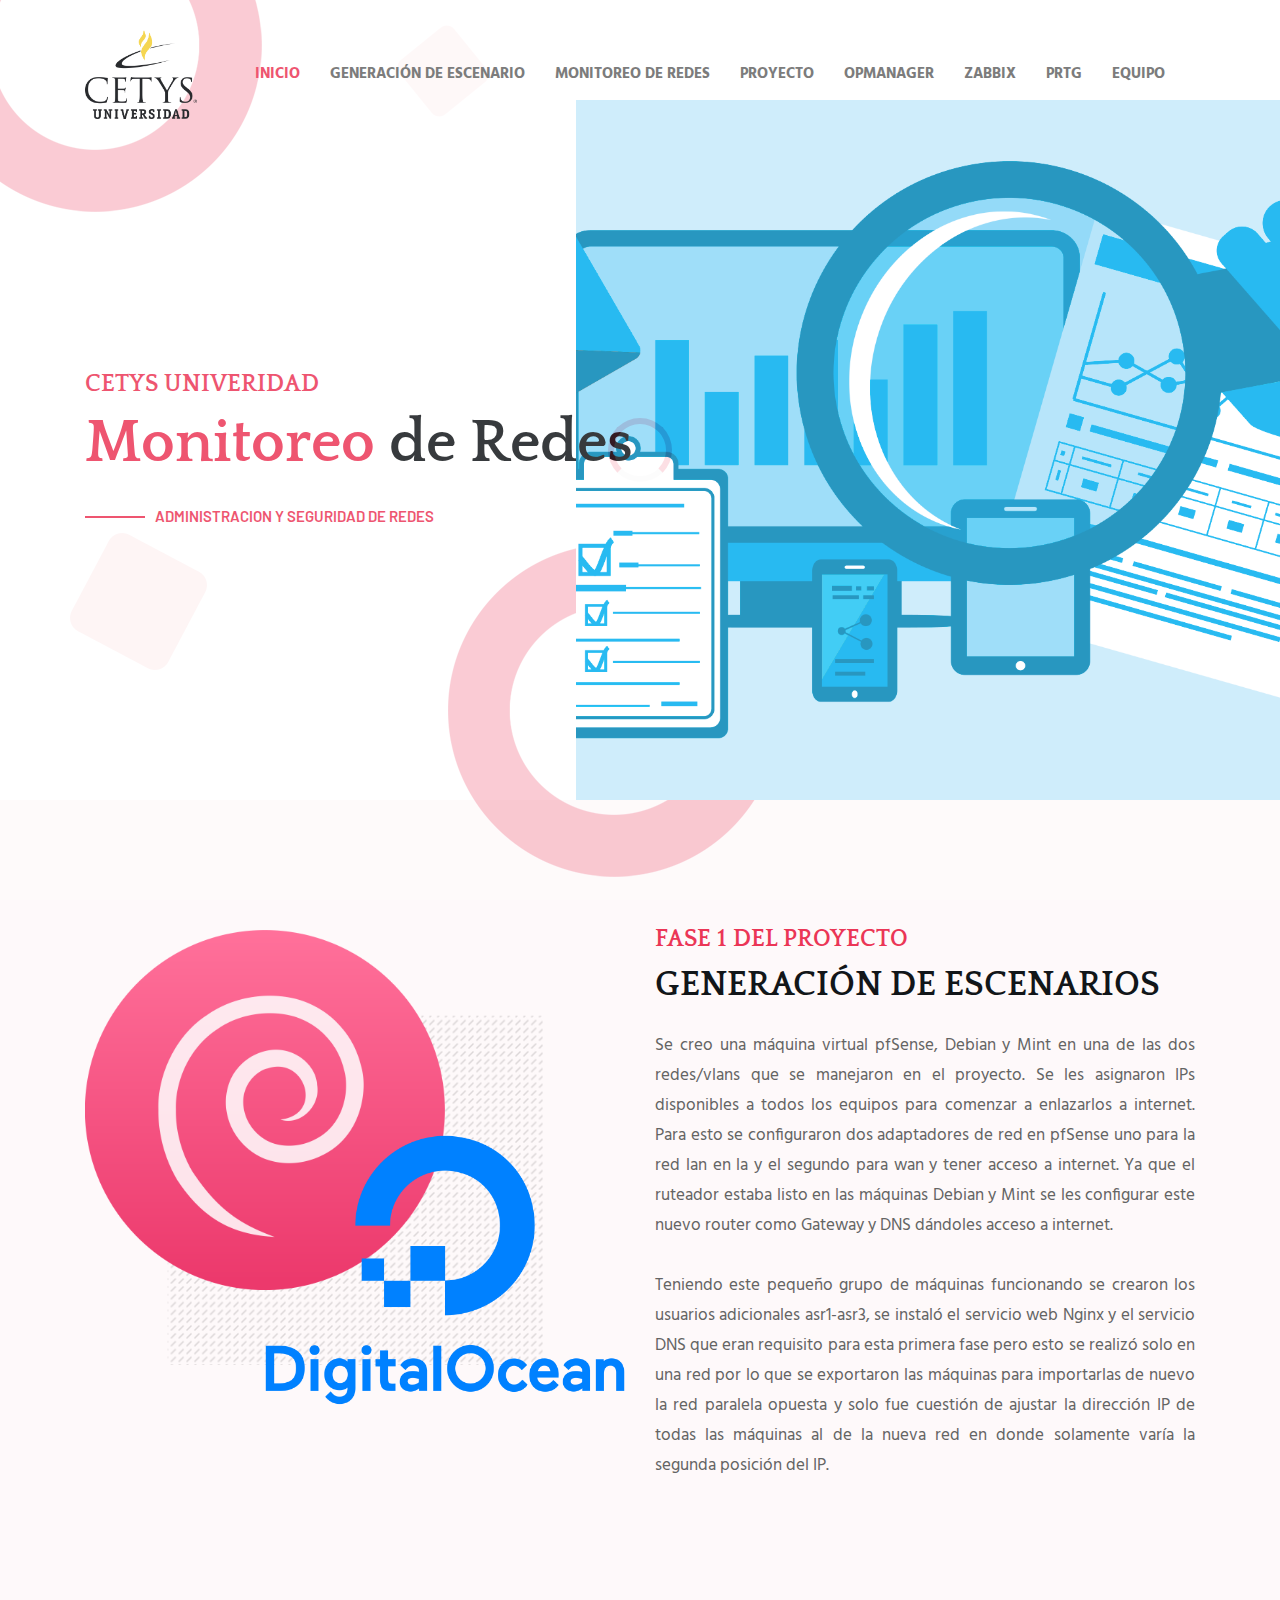
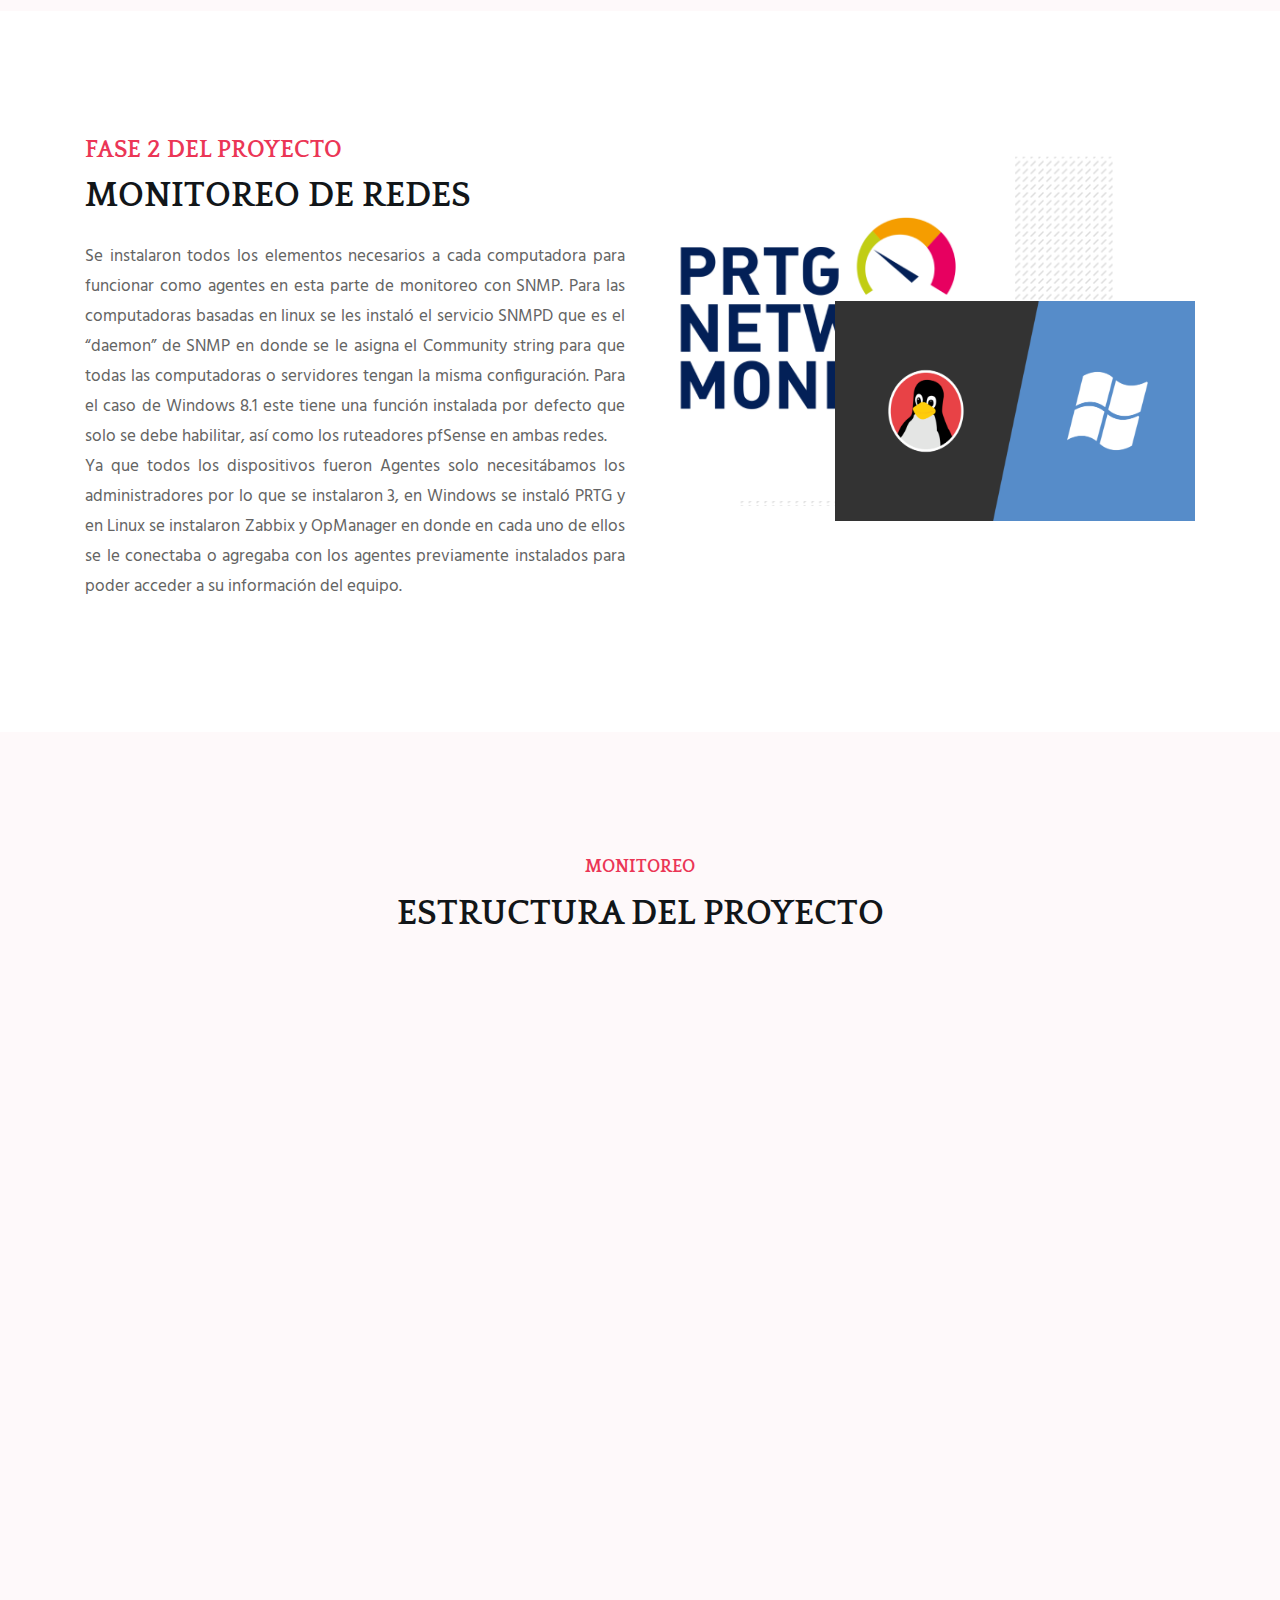
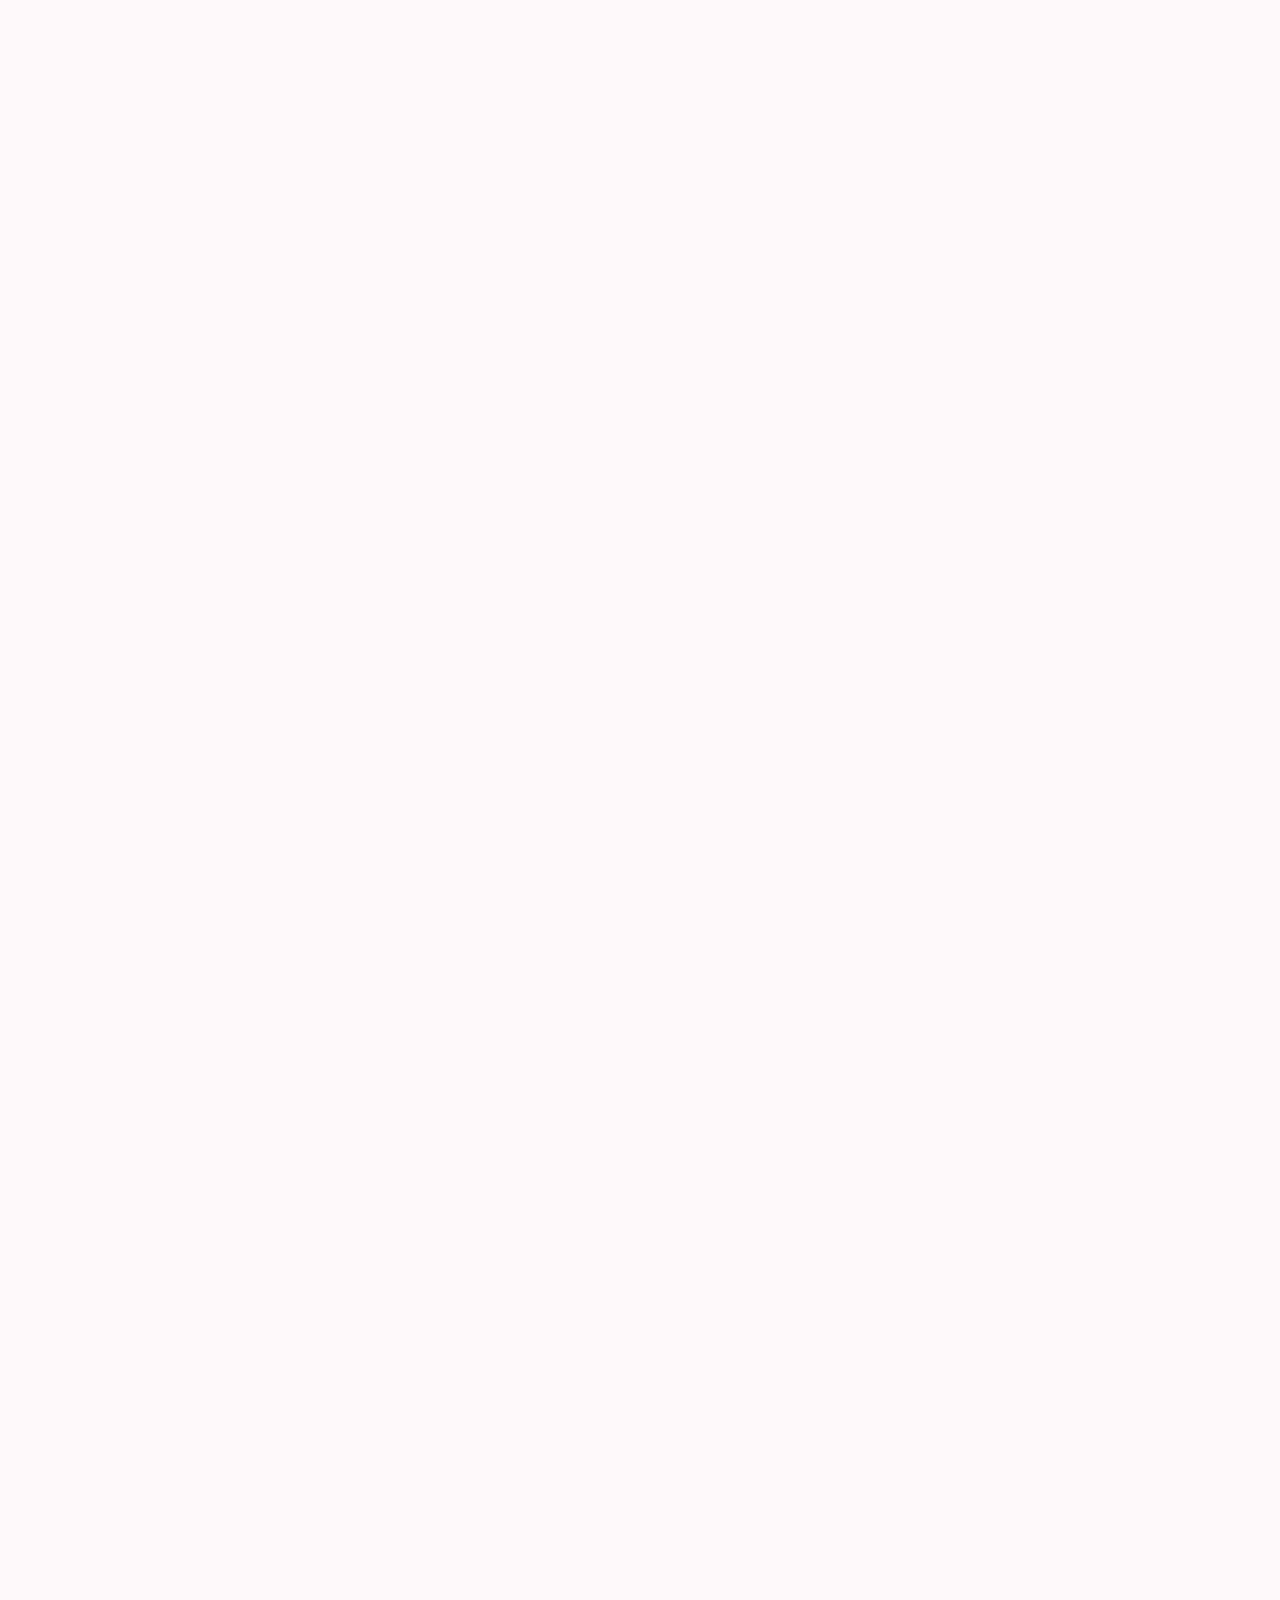
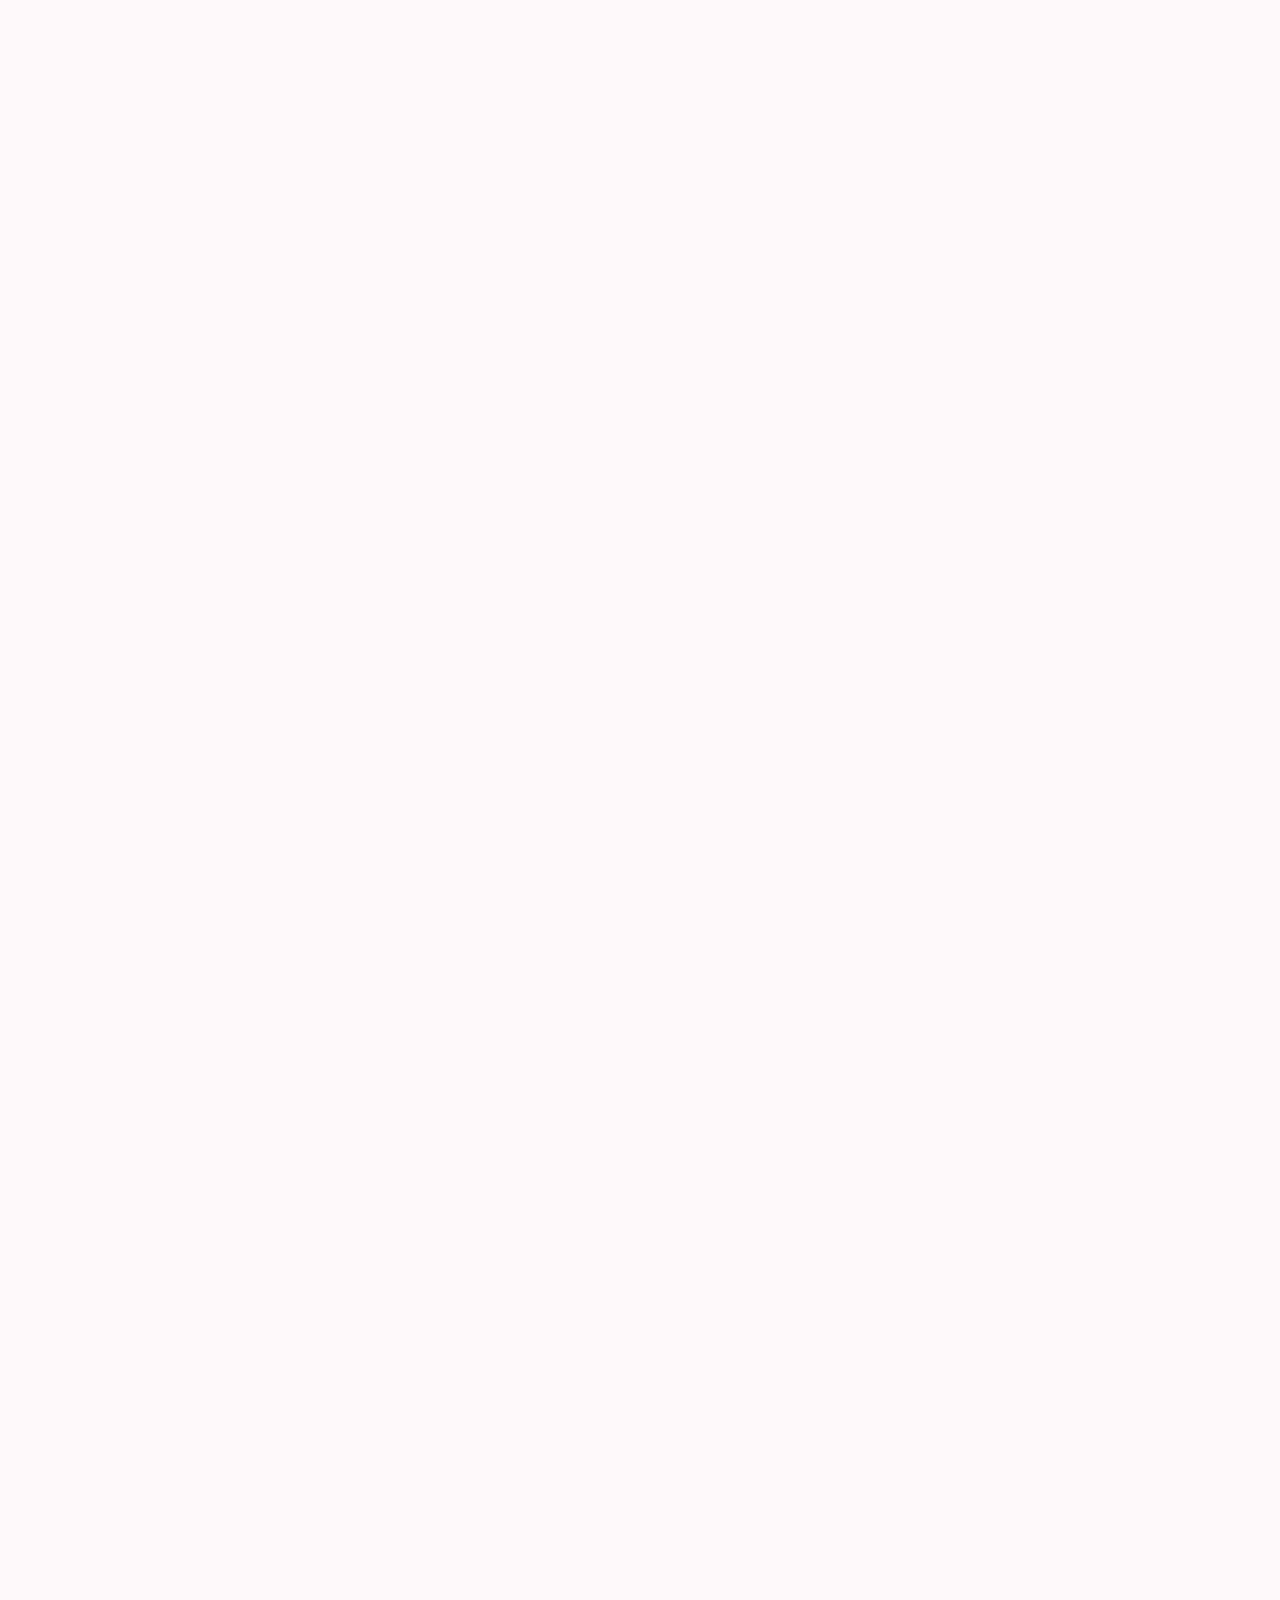
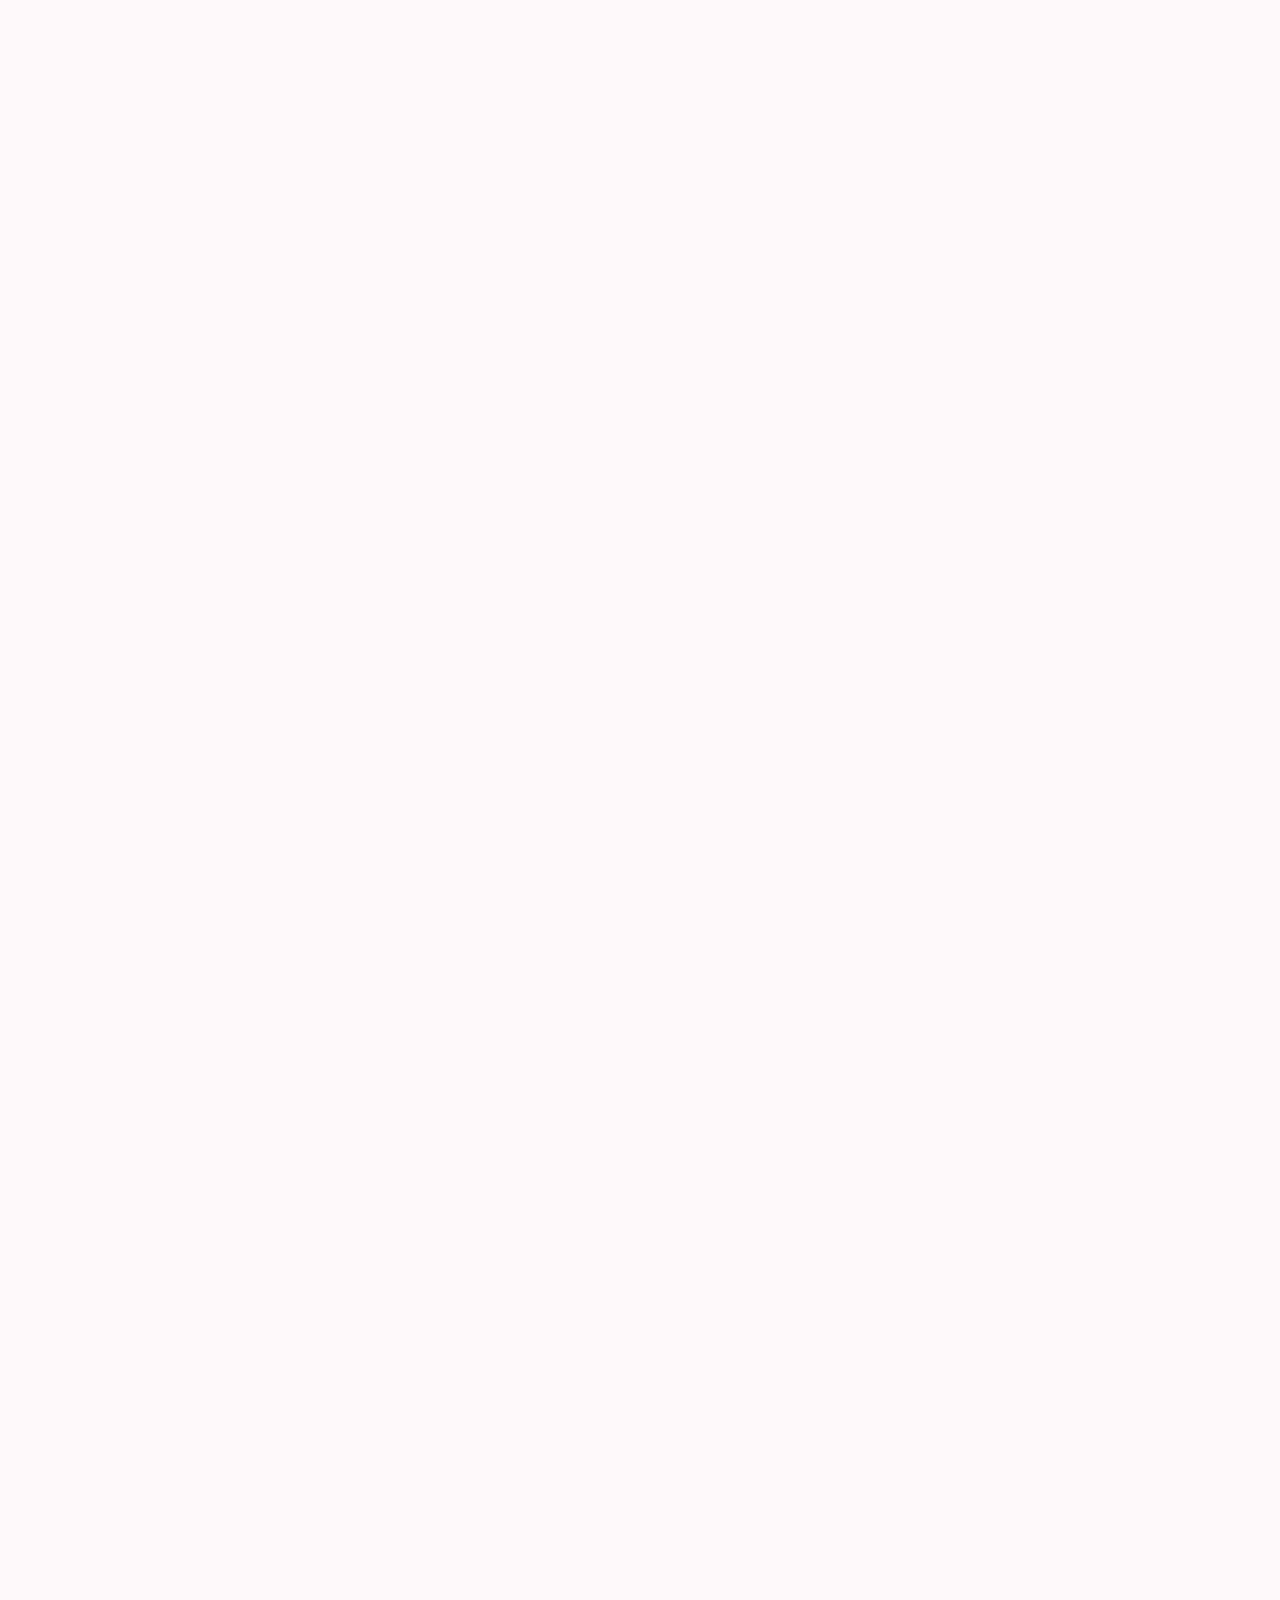
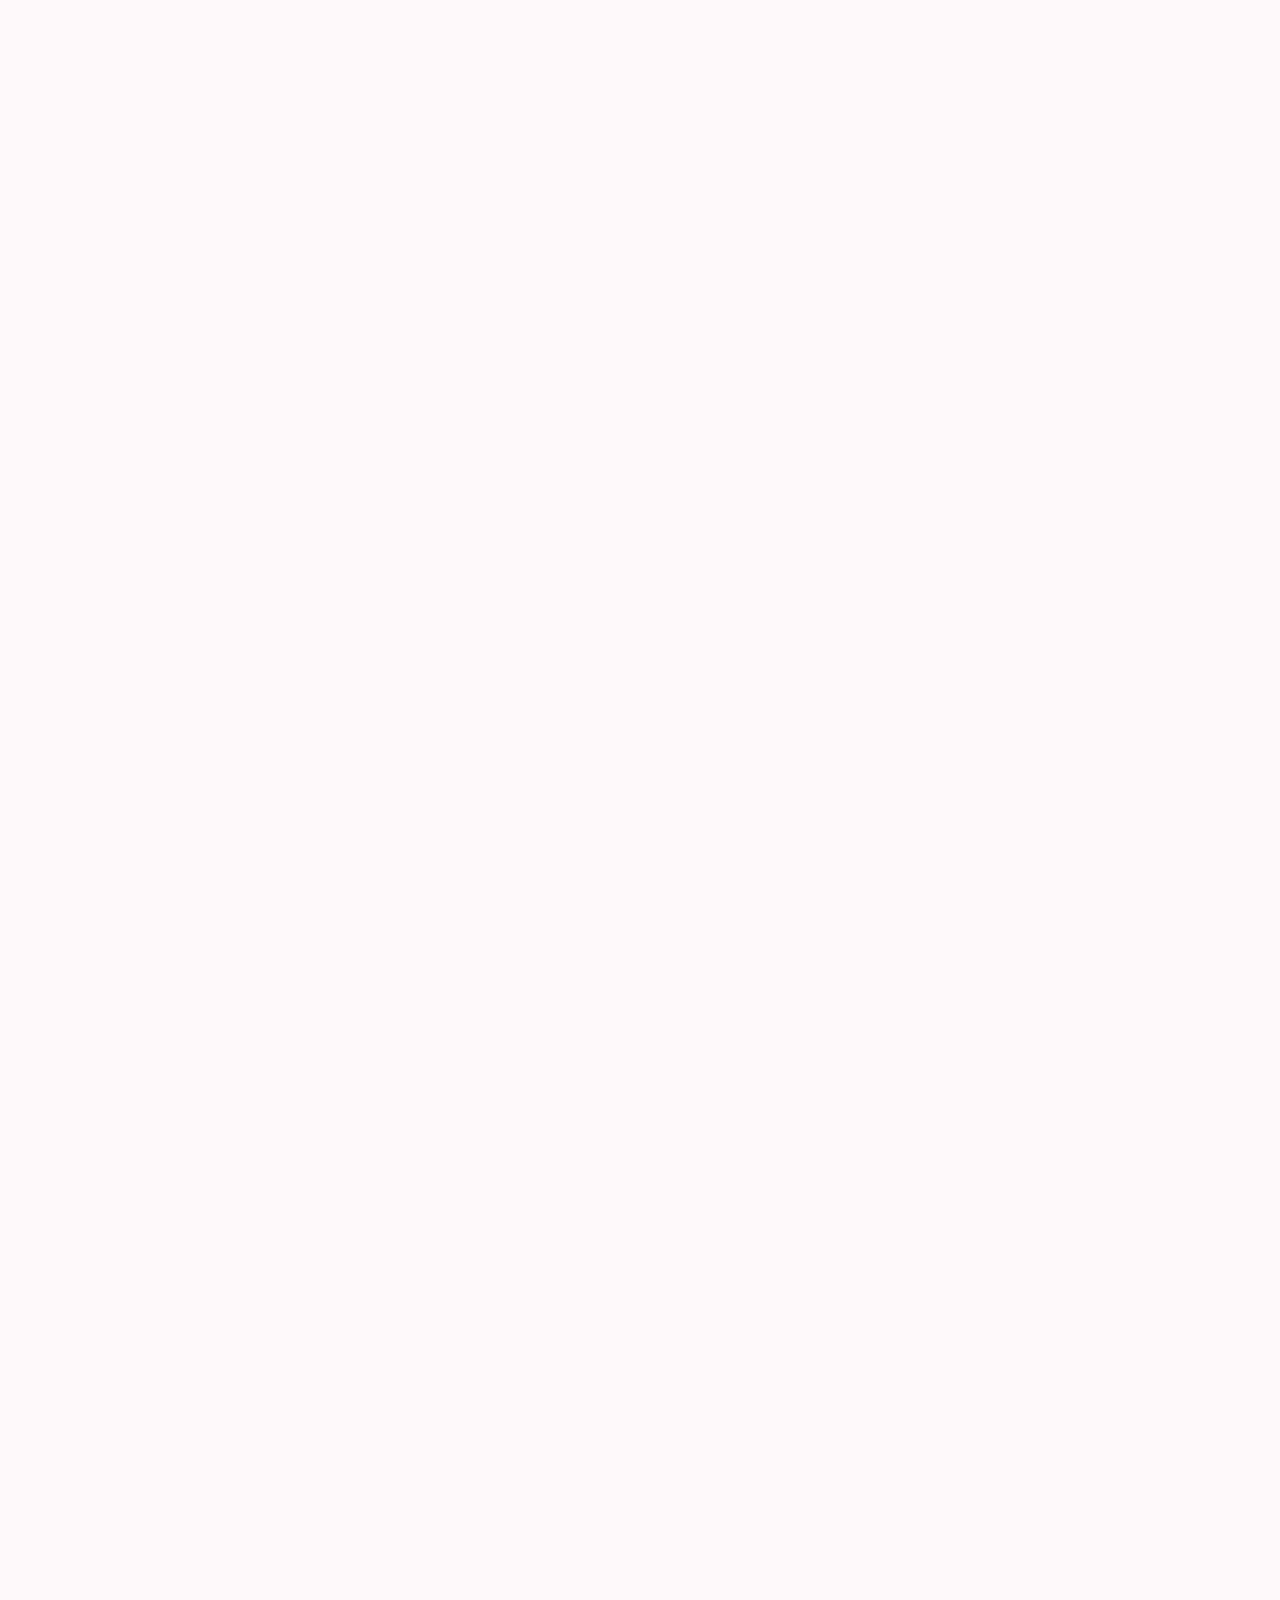
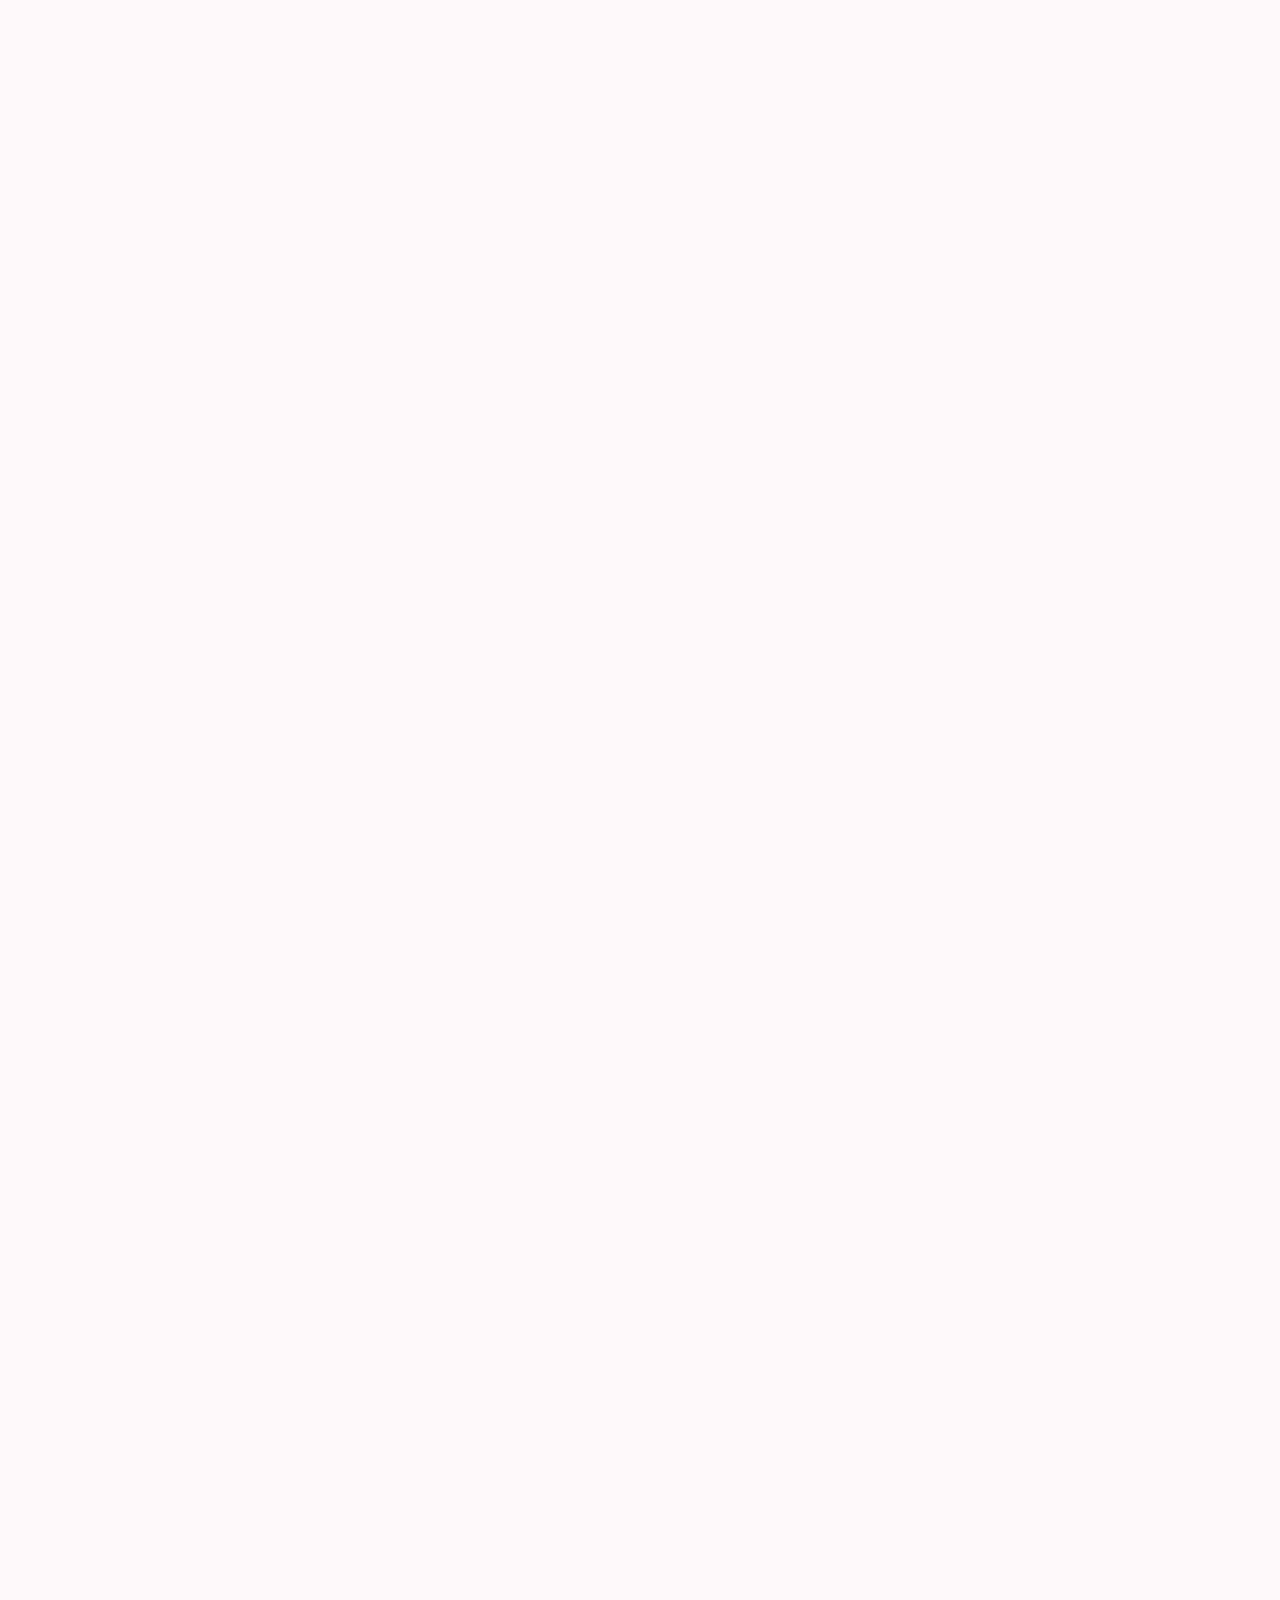
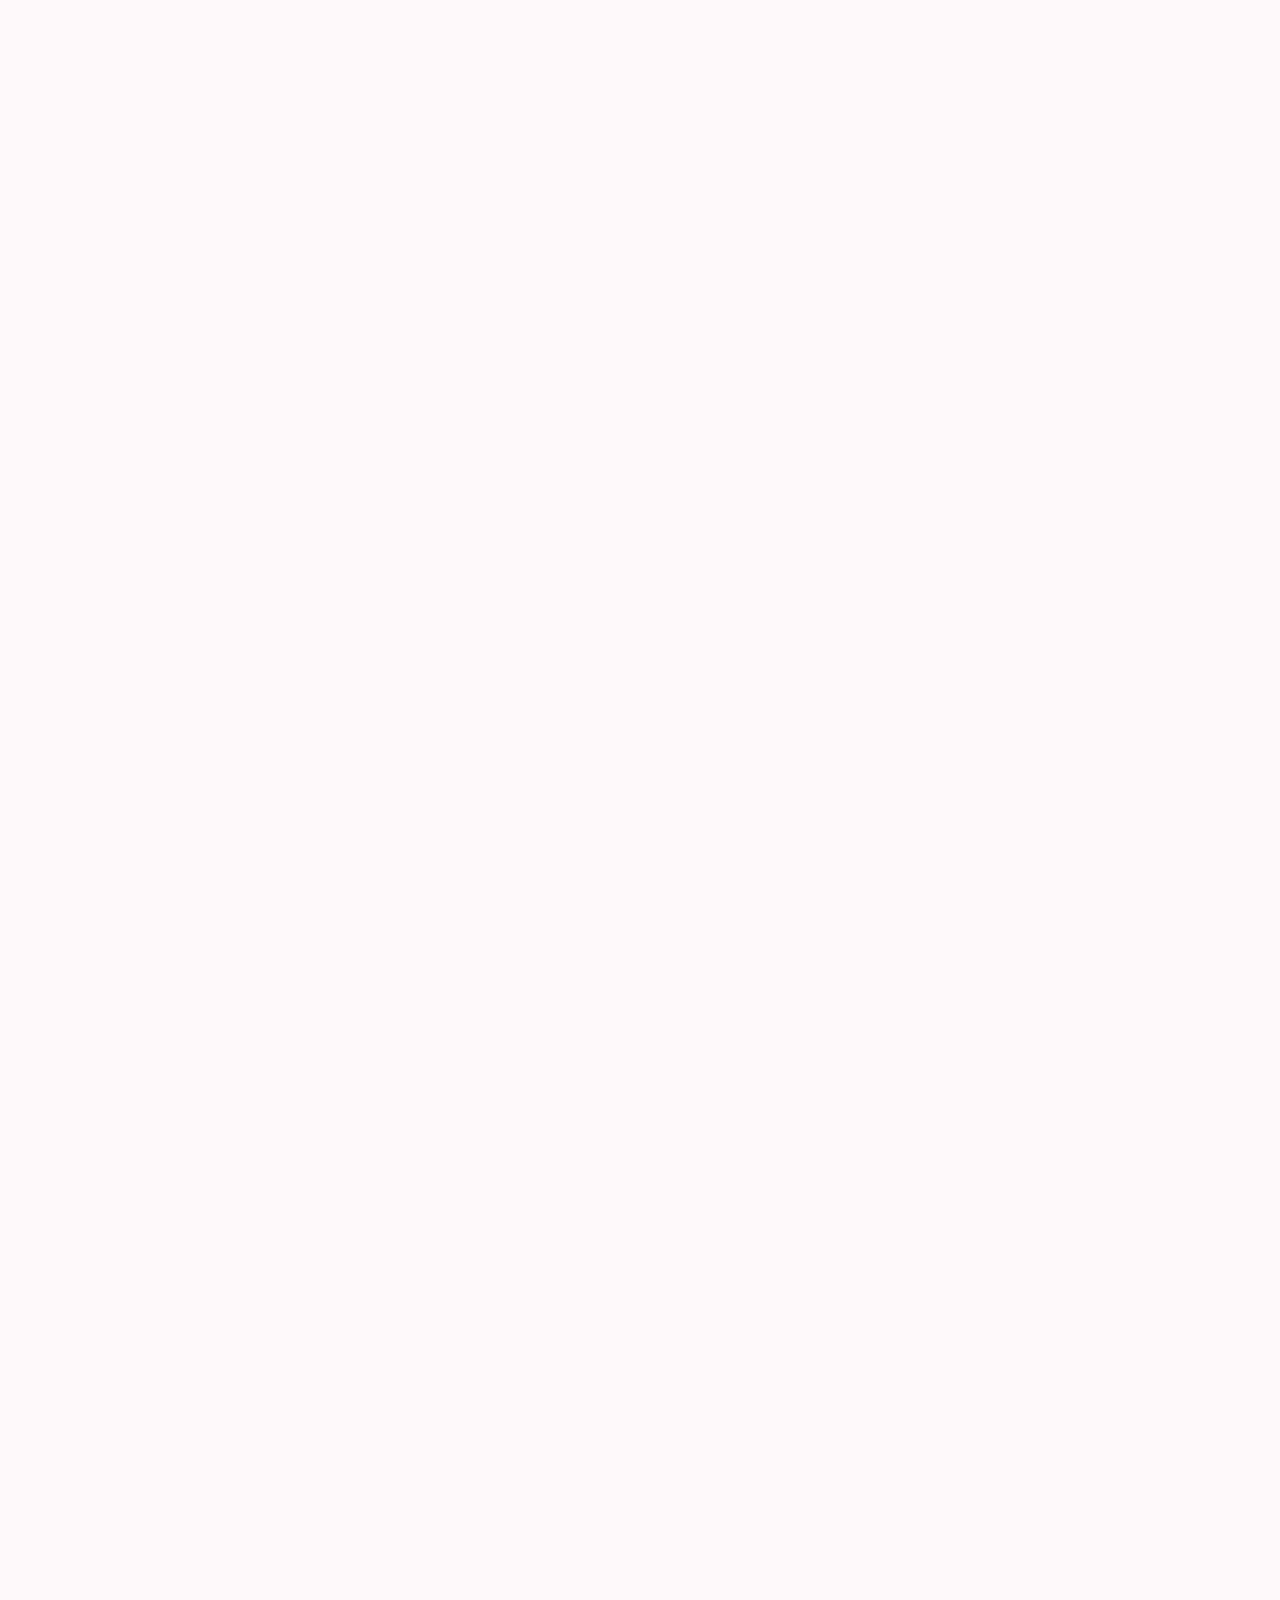
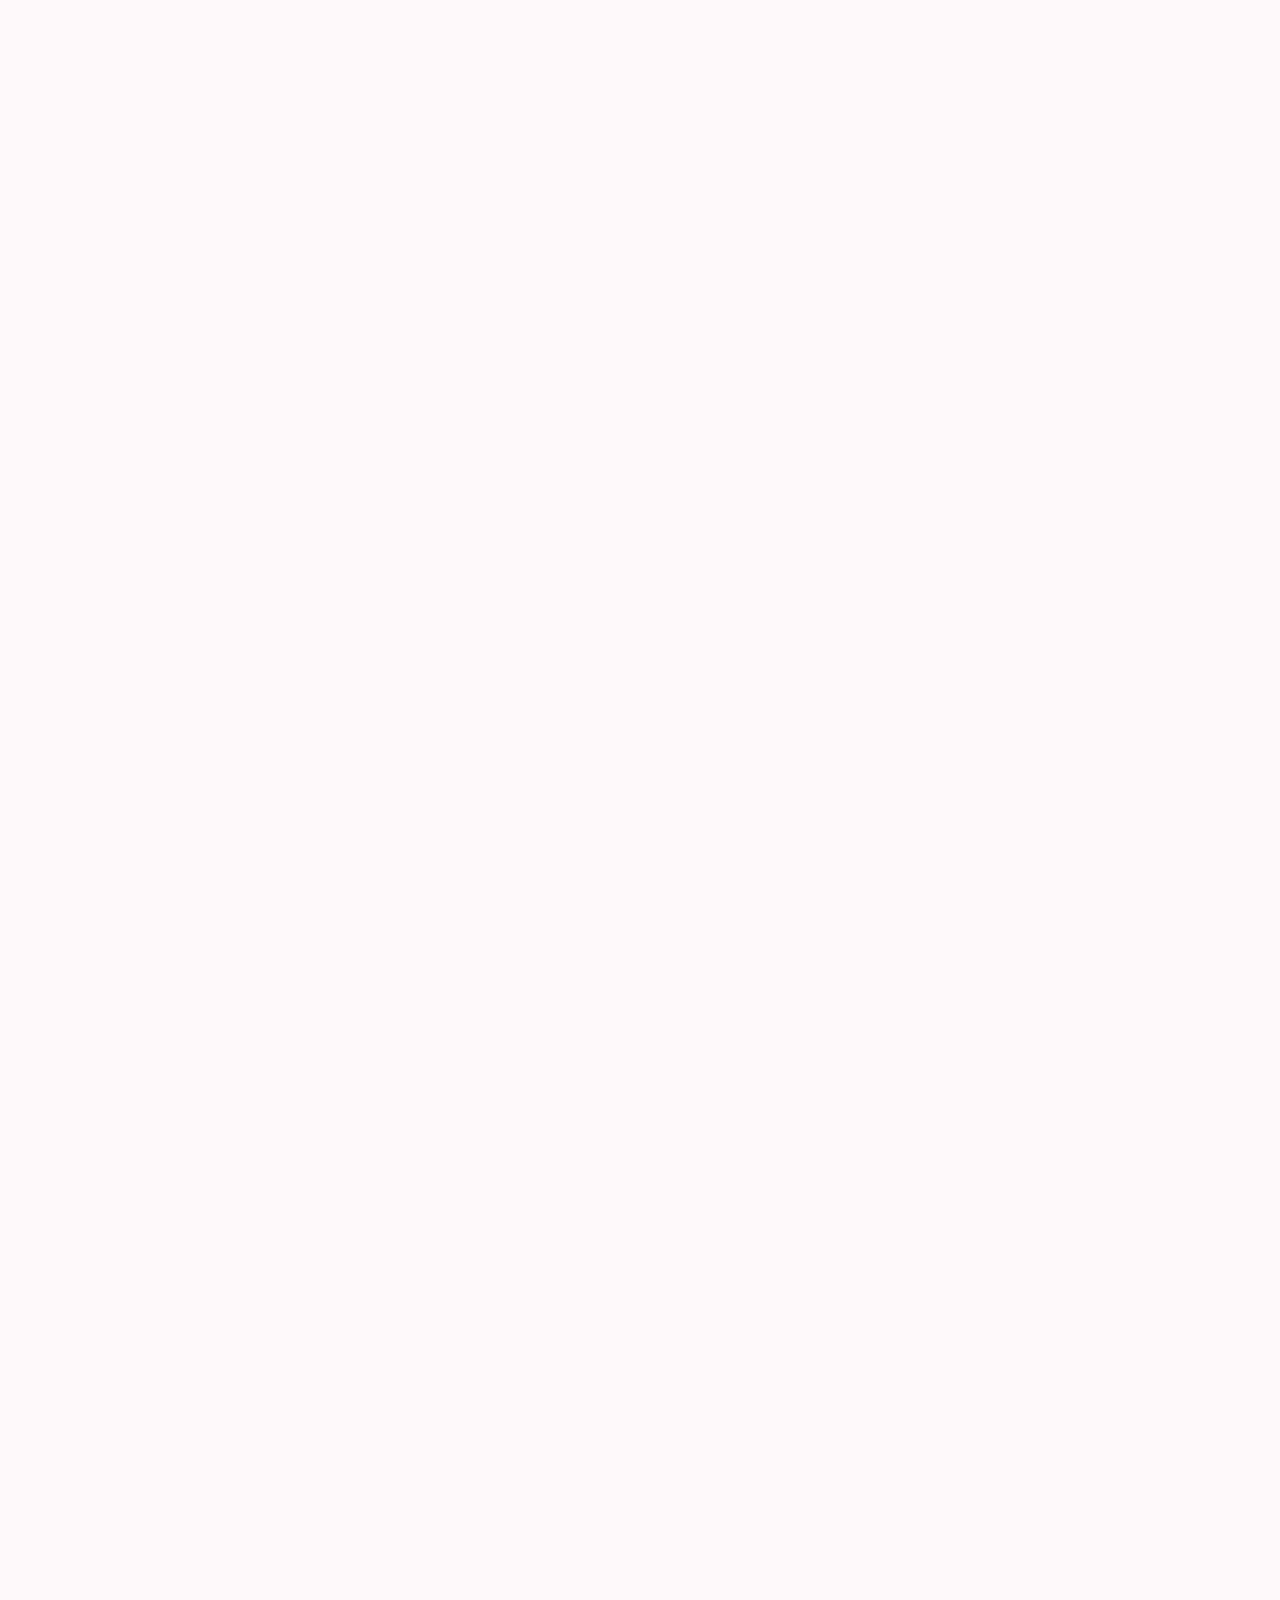
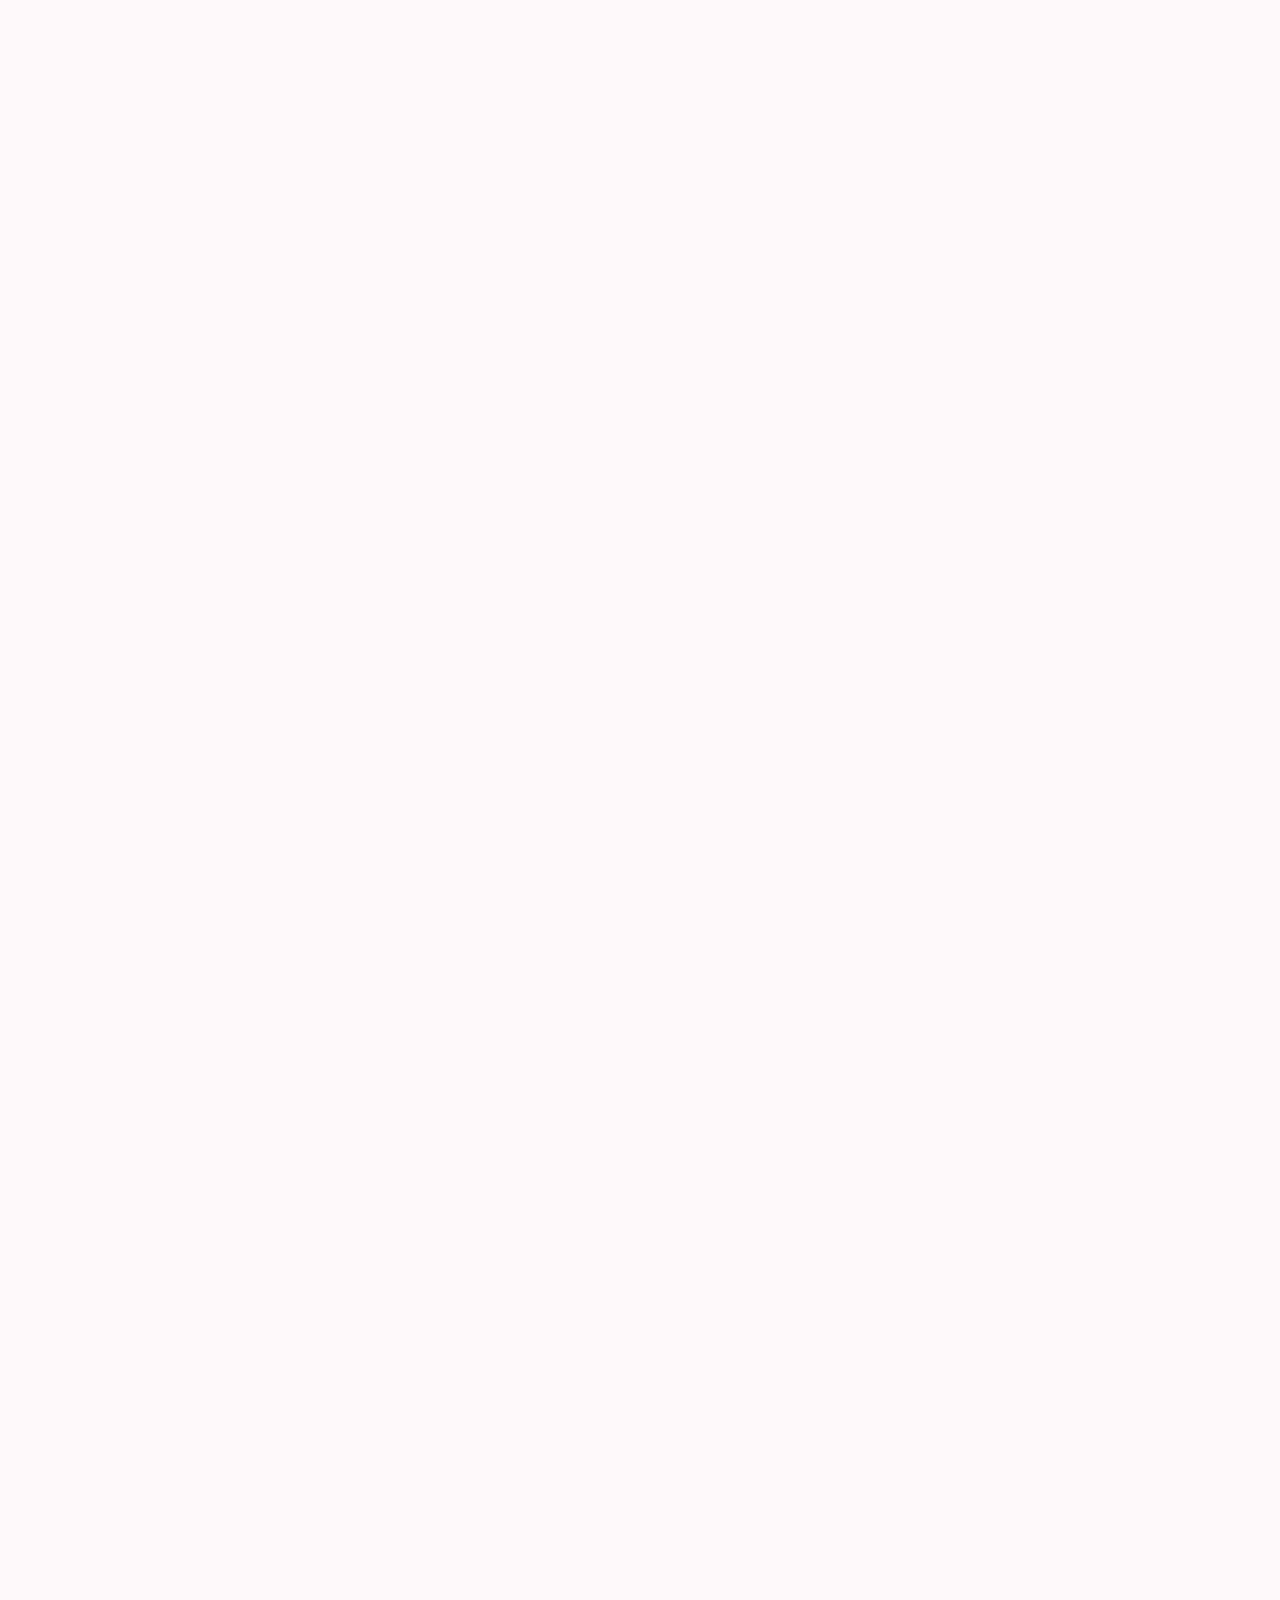
<file: index.html>
<!DOCTYPE html>
<html lang="en">

<head>

    <!--====== Required meta tags ======-->
    <meta charset="utf-8">
    <meta http-equiv="x-ua-compatible" content="ie=edge">
    <meta name="description" content="">
    <meta name="viewport" content="width=device-width, initial-scale=1, shrink-to-fit=no">

    <!--====== Title ======-->
    <title>Monitoreo - Monitoreo de Redes</title>

    <!--====== Favicon Icon ======-->
    <link rel="shortcut icon" href="assets\images\redes\icon.png" type="image/png">

    <!--====== Bootstrap css ======-->
    <link rel="stylesheet" href="assets/css/bootstrap.min.css">

    <!--====== Fontawesome css ======-->
    <link rel="stylesheet" href="assets/css/font-awesome.min.css">

    <!--====== Line Icons css ======-->
    <link rel="stylesheet" href="assets/css/LineIcons.css">

    <!--====== Animate css ======-->
    <link rel="stylesheet" href="assets/css/animate.css">

    <!--====== Aos css ======-->
    <link rel="stylesheet" href="assets/css/aos.css">

    <!--====== Slick css ======-->
    <link rel="stylesheet" href="assets/css/slick.css">

    <!--====== Default css ======-->
    <link rel="stylesheet" href="assets/css/default.css">

    <!--====== Style css ======-->
    <link rel="stylesheet" href="assets/css/style.css">


</head>

<body>

    <!--====== PRELOADER PART START ======-->

    <div class="preloader">
        <div class="loader_34">
            <div class="ytp-spinner">
                <div class="ytp-spinner-container">
                    <div class="ytp-spinner-rotator">
                        <div class="ytp-spinner-left">
                            <div class="ytp-spinner-circle"></div>
                        </div>
                        <div class="ytp-spinner-right">
                            <div class="ytp-spinner-circle"></div>
                        </div>
                    </div>
                </div>
            </div>
        </div>
    </div>

    <!--====== PRELOADER ENDS START ======-->

    <!--====== HEADER PART START ======-->

    <header id="home" class="header-area pt-100">

        <div class="shape header-shape-one">
            <img src="assets/images/banner/shape/shape-1.png" alt="shape">
        </div> <!-- header shape one -->

        <div class="shape header-shape-tow animation-one">
            <img src="assets/images/banner/shape/shape-2.png" alt="shape">
        </div> <!-- header shape tow -->

        <div class="shape header-shape-three animation-one">
            <img src="assets/images/banner/shape/shape-3.png" alt="shape">
        </div> <!-- header shape three -->

        <div class="shape header-shape-fore">
            <img src="assets/images/banner/shape/shape-4.png" alt="shape">
        </div> <!-- header shape three -->

        <div class="navigation-bar">
            <div class="container">
                <div class="row">
                    <div class="col-lg-12">
                        <nav class="navbar navbar-expand-lg">
                            <a class="navbar-brand" href="#">
                                <img src="assets/images/redes/Cetys.png" alt="Logo">
                            </a>
                            <button class="navbar-toggler" type="button" data-toggle="collapse" data-target="#navbarSupportedContent" aria-controls="navbarSupportedContent" aria-expanded="false" aria-label="Toggle navigation">
                                <span class="toggler-icon"></span>
                                <span class="toggler-icon"></span>
                                <span class="toggler-icon"></span>
                            </button>

                            <div class="collapse navbar-collapse" id="navbarSupportedContent">
                                <ul id="nav" class="navbar-nav ml-auto">
                                    <li class="nav-item active">
                                        <a class="page-scroll" href="#home">Inicio</a>
                                    </li>
                                    <li class="nav-item">
                                        <a class="page-scroll" href="#about">Generación de Escenario</a>
                                    </li>
                                    <li class="nav-item">
                                        <a class="page-scroll" href="#service">Monitoreo de Redes</a>
                                    </li>
                                    <li class="nav-item">
                                        <a class="page-scroll" href="#project">Proyecto</a>
                                    </li>
                                    <li class="nav-item">
                                        <a class="page-scroll" href="#opmanager">OpManager</a>
                                    </li>
                                    <li class="nav-item">
                                        <a class="page-scroll" href="#zabbix">Zabbix</a>
                                    </li>
                                    <li class="nav-item">
                                        <a class="page-scroll" href="#prtg">PRTG</a>
                                    </li>
                                    <li class="nav-item">
                                        <a class="page-scroll" href="#team">Equipo</a>
                                    </li>
                                </ul> <!-- navbar nav -->
                            </div>
                        </nav> <!-- navbar -->
                    </div>
                </div> <!-- row -->
            </div> <!-- container -->
        </div> <!-- navigation bar -->

        <div class="header-banner d-flex align-items-center">
            <div class="container">
                <div class="row">
                    <div class="col-xl-8 col-lg-9 col-sm-10">
                        <div class="banner-content">
                            <h4 class="sub-title wow fadeInUp" data-wow-duration="1.5s" data-wow-delay="1s">Cetys Univeridad</h4>
                            <h1 class="banner-title mt-10 wow fadeInUp" data-wow-duration="1.5s" data-wow-delay="2s"><span>Monitoreo</span> de Redes </h1>
                            <a class="banner-contact mt-25 wow fadeInUp" data-wow-duration="1.5s" data-wow-delay="2.3s" href="#contact">Administracion y Seguridad de Redes</a>
                        </div> <!-- banner content -->
                    </div>
                </div> <!-- row -->
            </div> <!-- container -->
            <div class="banner-image bg_cover" style="background-image: url(assets/images/redes/monitoring3.png)"></div>
        </div> <!-- header banner -->

    </header>

    <!--====== HEADER PART ENDS ======-->

    <!--====== ABOUT PART START ======-->

    <section id="about" class="about-area pt-80 pb-130 gray-bg">
        <div class="container">
            <div class="row">
                <div class="col-lg-6">
                    <div class="about-image mt-50 clearfix">
                        <div class="single-image float-left">
                            <img src="assets\images\redes\debian4.png" alt="About">
                        </div> <!-- single image -->
                        <div class="single-image image-tow float-right">
                            <img src="assets\images\redes\digital-ocean.png" alt="About">
                        </div> <!-- single image -->
                    </div> <!-- about image -->
                </div>
                <div class="col-lg-6">
                    <div class="about-content mt-45">
                        <h4 class="about-welcome">Fase 1 del Proyecto </h4>
                        <h3 class="about-title mt-10">Generación de Escenarios</h3>
                        <p class="mt-25"style="text-align:justify"> Se creo una máquina virtual pfSense, Debian y Mint en una de las dos redes/vlans que se manejaron en el proyecto. Se les asignaron IPs disponibles a todos los equipos para comenzar a enlazarlos a internet. Para esto se configuraron dos adaptadores de red en pfSense uno para la red lan en la y el segundo para wan y tener acceso a internet. Ya que el ruteador estaba listo en las máquinas Debian y Mint se les configurar este nuevo router como Gateway y DNS dándoles acceso a internet.
                            <br><br>
                            Teniendo este pequeño grupo de máquinas funcionando se crearon los usuarios adicionales asr1-asr3, se instaló el servicio web Nginx y el servicio DNS que eran requisito para esta primera fase pero esto se realizó solo en una red por lo que se exportaron las máquinas para importarlas de nuevo la red paralela opuesta y solo fue cuestión de ajustar la dirección IP de todas las máquinas al de la nueva red en donde solamente varía la segunda posición del IP.

                            </p>
                    </div> <!-- about content -->
                </div>
            </div> <!-- row -->
        </div> <!-- container -->
    </section>

    <!--====== ABOUT PART ENDS ======-->

    <!--====== ABOUT PART START ======-->

    <section id="service" class="about-area pt-80 pb-130">
        <div class="container">
            <div class="row">
                <div class="col-lg-6">
                    <div class="about-content mt-45">
                        <h4 class="about-welcome">Fase 2 del Proyecto </h4>
                        <h3 class="about-title mt-10">Monitoreo de Redes</h3>
                        <p class="mt-25"style="text-align:justify"> Se instalaron todos los elementos necesarios a cada computadora para funcionar como agentes en esta parte de monitoreo con SNMP.
                            Para las computadoras basadas en linux se les instaló el servicio SNMPD que es el “daemon” de SNMP en donde se le asigna el Community string para que todas las computadoras o servidores tengan la misma configuración.
                            Para el caso de Windows 8.1 este tiene una función instalada por defecto que solo se debe habilitar, así como los ruteadores pfSense en ambas redes.
                            <br>Ya que todos los dispositivos fueron Agentes solo necesitábamos los administradores por lo que se instalaron 3, en Windows se instaló PRTG y en Linux se instalaron Zabbix y OpManager en donde en cada uno de ellos se le conectaba o agregaba con los agentes previamente instalados para poder acceder a su información del equipo.
                            </p>
                    </div> <!-- about content -->
                </div>
                <div class="col-lg-6">
                    <div class="about-image mt-50 clearfix">
                        <div class="single-image float-left">
                            <img src="assets\images\redes\prtg.png" alt="About">
                        </div> <!-- single image -->
                        <div class="single-image image-tow float-right">
                            <img src="assets\images\redes\linuxwindows.png" alt="About" height="220" >
                        </div> <!-- single image -->
                    </div> <!-- about image -->
                </div>
            </div> <!-- row -->
        </div> <!-- container -->
    </section>

    <!--====== ABOUT PART ENDS ======-->

    <!--====== SERVICES PART START ======-->

    <section id="project" class="services-area pt-125 pb-130 gray-bg">
        <div class="container">
            <div class="row justify-content-center">
                <div class="col-lg-6">
                    <div class="section-title text-center pb-20">
                        <h5 class="sub-title mb-15">Monitoreo</h5>
                        <h2 class="title">Estructura del Proyecto </h2>
                    </div> <!-- section title -->
                </div>
            </div> <!-- row -->
            <div  class="row justify-content-center">
                <div class="col-lg-12">
                    <div class="single-services text-center mt-30 wow fadeInUp" data-wow-duration="1.5s" data-wow-delay="0.4s">
                        <div class="services-icon">
                            <img src="assets\images\redes\Panorama.png" height="500" >
                        </div>
                        <div class="services-content mt-15">
                            <h4 class="services-title">Instalación</h4>
                            <p class="mt-20" style="text-align:justify">El proyecto consistio en un fase de preparación y otra de instalación. Primero que nada se instalo SNMP en todos los equipos que forman parte de la red.
                                Se hicieron las configuraciones para el monitoreo de servicios, conexiones de red de equipos y Firewalls.
                                Y como último paso se crearon los pasos necesarios para que se envien notificaciones a correos registrados y a Telegram.
                                <br>Para los 3 softwares de monitoreo utilizamos: PRTG, Zabbix y OPManager.</p>
                        </div>
                    </div> <!-- single services -->
                </div>
                <div id="opmanager" class="col-lg-12">
                    <div class="single-services text-center mt-30 wow fadeInUp" data-wow-duration="1.5s" data-wow-delay="0.8s">
                        <div class="services-icon">
                            <img src="assets\images\redes\opmanager.jpg" height="320" width="500">
                        </div>
                        <div class="services-content mt-15">
                            <h4 class="services-title">OpManager</h4>
                            <p class="mt-20" style="text-align:justify">OpManager es un NMS instalado en LinuxMint, el primer paso para su utilización es correr OpenManager por la terminal utilizando
                            <br>- sudo sh run.sh <br> 
                            <img src="assets\images\opmanager\terminal.png" class="center" style="border-radius: 20px;"> <br>
                            <img src="assets\images\opmanager\terminal2.png" class="center" style="border-radius: 20px;"> <br>
                            Posteriormente ingresar a la dirección 127.0.0.1:8060, Utilizando tu navegador. Introduciendo el usuario y la contraseña se debera desplegar el dashboard principal.
                            <img src="assets\images\opmanager\navegador.png" class="center" style="border-radius: 20px;"> <br>
                            <img src="assets\images\opmanager\dashboard-p.png" class="center" style="border-radius: 20px;"> <br> <br>
                             <b>Para agregar devices </b> <br>
                            1.- En la parte principal en la sección Inventory y selecccionar la opción de Devices. <br>
                            2.- En la parte derecha de la pantalla, dar click en el botón "Add Device". <br>
                            3.- De ahí insertar la nueva IP y las credenciales que se desea.
                            <img src="assets\images\opmanager\device-1.png" class="center" style="border-radius: 20px;"> <br>
                            <img src="assets\images\opmanager\device-2.png" class="center" style="border-radius: 20px;"> <br>
                            <b>Para agregar monitoreo </b> <br>
                            1.- Se debe de seleccionar primero el device a monitorear, (para nuestro caso de uso usaremos PfSenseIZQ). <br>
                            2.- Seleccionar la opción de "Monitors". <br>
                            3.- En esta pantalla dar click en el botón verde "Actions" y seleccionar la opción de "Add performance monitor". <br>
                            4.- Se desplegara una pantalla donde se enlistan todos los monitores a deployar, en este caso se selecciono SysUpTime. <br>
                            5.- Al ser seleccionado el monitor, dar click al simbolo de grafica y se desplegara una grafica leyendo los datos. <br>
                            <img src="assets\images\opmanager\monitor-1.png" class="center" style="border-radius: 20px;"> <br>
                            <img src="assets\images\opmanager\monitor-2.png" class="center" style="border-radius: 20px;"> <br>
                            <img src="assets\images\opmanager\monitor-3.png" class="center" style="border-radius: 20px;"> <br>
                            <img src="assets\images\opmanager\monitor-4.png" class="center" style="border-radius: 20px;"> <br>
                            <img src="assets\images\opmanager\monitor-5.png" class="center" style="border-radius: 20px;"> <br> <br>
                            <b>Para agregar notificaciones al correo </b> <br>
                            1.- En el dashboard principal, seleccionar Settings y dentro de el selccionar "Mail Server Settings" <br>
                            2.- Agregar la información: Remitente, Destinarios, puerto y tiempo antes de envio, incluyendo también los detalles de la conexión segura.<br>
                            3.- Se necesita agregar la notificación al device, por lo que se entra al dispositivo y se da click en el símbolo del correo. <br>
                            4.- Se da click en el botón de Add.<br>
                            5.- Se selecciona la opción de correo <br>
                            <img src="assets\images\opmanager\email.png" class="center" style="border-radius: 20px;"> <br>
                            <img src="assets\images\opmanager\email-2.png" class="center" style="border-radius: 20px;"> <br>
                            <img src="assets\images\opmanager\email-3.png" class="center" style="border-radius: 20px;"> <br>
                            <img src="assets\images\opmanager\email-4.png" class="center" style="border-radius: 20px;"> <br>
                            <img src="assets\images\opmanager\email-5.png" class="center" style="border-radius: 20px;"> <br>
                            6.- Se debe de escoger de nuevo el Remitente, Destinarios y la información a enviar en el correo.<br>
                            7.- Aqui se seleccionan las opciones sobre cuantas veces envia la notificación. <br>
                            8.- Al dar "Next" se define a cuantos minutos de dicho error debe de mandar la notificación. <br>
                            9.- Por úlimo agregar nombre al profile y dar "Save" la notificación debera ser agregrada.<br>
                            <img src="assets\images\opmanager\email-6.png" class="center" style="border-radius: 20px;"> <br>
                            <img src="assets\images\opmanager\email-7.png" class="center" style="border-radius: 20px;"> <br>
                            <img src="assets\images\opmanager\email-8.png" class="center" style="border-radius: 20px;"> <br>
                            <img src="assets\images\opmanager\email-9.png" class="center" style="border-radius: 20px;"> <br>
                            <img src="assets\images\opmanager\email-10.png" class="center" style="border-radius: 20px;"> <br>
                            <b>Community String </b> <br>
                            1.- Entrar a Settings y seleccionar la opción de credentials.<br>
                            2.- Dar click al botón derecho de "Add Credential".<br>
                            3.- Seleccionar las opciones necesarias y en SNMP read credential, escribir el community string. Para agregar el monitor de servicio, seleccionar el dispositivo e ir a la seccion de service monitors. <br>
                            4.- Seleccionar actions, add monitor y agregar la información requerida.<br>
                            <img src="assets\images\opmanager\com-string-1.png" class="center" style="border-radius: 20px;"> <br>
                            <img src="assets\images\opmanager\com-string-2.png" class="center" style="border-radius: 20px;"> <br>
                            <img src="assets\images\opmanager\com-string-3.png" class="center" style="border-radius: 20px;"> <br>
                            <img src="assets\images\opmanager\com-string-4.png" class="center" style="border-radius: 20px;"> <br>
                        </div>
                    </div> <!-- single services -->
                </div>
                <div id="zabbix" class="col-lg-12">
                    <div  class="single-services text-center mt-30 wow fadeInUp" data-wow-duration="1.5s" data-wow-delay="0.4s">
                        <div class="services-icon">
                            <img src="assets\images\redes\zabbix.jpg" height="400" width="400">
                        </div>
                        <div class="services-content mt-15">
                            <h4 class="services-title">Zabbix</h4>
                            <p class="mt-20" style="text-align:justify">
                                La versión que se utilizo de Zabbix fue la 5.0
                                <br><br>
                                El servidor de Zabbix se utilizó exclusivamente en la red derecha o LAN 2 y fue pre-configurada para contar con todos los requerimientos y paquetes que necesita Zabbix. 
                                El único ajuste que se le tuvo que aplicar fue un cambio a la dirección IP de la misma, ya que la máquina snmp2 originalmente iba a hostear el servidor de Zabbix. 

                                <br><br>
                                Zabbix cuenta con un agente que se instala en los equipos a monitorear que permite omitir el proceso del SMNP y simplemente conectar ambos equipos tras la instalación del agente.

                                <br><br>
                                <img src="assets\images\Zabbix\pfsenseconf1.PNG"  class="center"  width="350" style="border-radius: 20px;" >
                                <br>
                                <img src="assets\images\Zabbix\pfsenseconf2.PNG" class="center"  width="750" style="border-radius: 20px;">
                                <br>
                                <img src="assets\images\Zabbix\pfsenseconf3.PNG" class="center"  width="750" style="border-radius: 20px;">
                                <br>   
                                <img src="assets\images\Zabbix\pfsenseconf4.PNG" class="center"  width="500" style="border-radius: 20px;">

                                <br><br>
                                Zabbix utiliza otros métodos de encriptación que resultaron un poco más complicados de implementar, 
                                por lo que no se incluyo algun tipo de encriptación o seguridad a la hora de que los equipos se comuniquen con el servidor.

                                <br><br>
                                En lugar de esto se utilizo pfSense para configurar un par de reglas que le permitieron a Zabbix monitorear a los dispositivos pfSense de la red.

                                
                                <br><br>
                                Una vez instalada se agrega una vista de configuración similar como la siguiente.
                                <br><br>
                                <img src="assets\images\Zabbix\zabbix-dashboard.PNG" class="center" style="border-radius: 20px;" >
                                <br><br>
                                Al ingresar la dirección IP del servidor, no es necesario ingresar el hostname, 
                                pero para agregar una medida extra de conexión se recomienda incluirla de todas formas. 
                                Una vez especificado esto, se procedió a declarar las reglas de firewall.
                                <br><br>
                                <img src="assets\images\Zabbix\firewallrules.PNG"  class="center"  width="800" style="border-radius: 20px;">
                                <br><br>
                                Con estas reglas se asegura que la máquina pfSense pueda recibir las peticiones de Zabbix por medio del puerto 10050-10051 y que pueda devolverle la información
                                sobre el sistema al servidor.
                                Mientras que la conexión entre los equipos Debian de la red es de manera directa, el firewall podría parecer fácil de omitir, 
                                pero como se explicó antes Zabbix necesita estas reglas para poder monitorear el equipo por medio del agente.

                                <br><br>
                                <img src="assets\images\Zabbix\zabbix-hosts.PNG"  class="center"  width="800" style="border-radius: 20px;">
                                <br><br>
                                Después de esto simplemente se agrega un nuevo Host en la configuración de Zabbix que coincida con la IP del equipo.
                                <br>
                                Para agregar los <b>sensores</b> necesarios se navega a la pestaña de Templates y se eligen los sensores que se requieran.

                                <br><br>
                                <img src="assets\images\Zabbix\zabbix-templates.PNG"  class="center"  width="800" style="border-radius: 20px;">
                                <br><br>
                                Si la configuración es correcta, el servidor buscará que el agente se pueda comunicar devuelta, acción que toma alrededor de <b>dos minutos</b>. 
                                Después de esto se podrá acceder a la máquina para  observar la información de cada sensor.

                                <br><br>
                                <img src="assets\images\Zabbix\zabbix-graphs.PNG"  class="center"  width="700" style="border-radius: 20px;">
                                <br><br>
                                
                                Para los servidores Debian, se instala el agente de Zabbix con la siguiente instrucción: <b>apt install zabbix-agent</b>
                                
                                <br><br>
                                Si se desea confirmar que el agente esté funcionando correctamente se ejecuta la siguiente instrucción: <b>service zabbix-agent status</b>

                                <br><br>
                                Una vez instalado, es necesario realizar una pequeña modificación para que el agente pueda comunicarse con el servidor.
                                <br> 
                                Hay que abrir el archivo conf del agente: <b>vim /etc/zabbix/zabbix_agentd.conf</b>
                                
                                <br><br>
                                <img src="assets\images\Zabbix\config.PNG"  class="center"  width="600" style="border-radius: 20px;">
                                <br><br>
                                La línea <b>Server</b> indica cuáles direcciones podrán intercambiar mensajes por los puertos 10050 y 10051 ya predeterminados de Zabbix. 
                                <br>
                                A este se tiene que agregar la dirección del servidor junto a la del cliente local, 
                                siguiendo la lógica de las dos reglas que se agregaron al firewall en la instalación para pfSense.
                                <br> 
                                Una vez editado esto, solo se agrega el host correspondiente en el servidor como se vio en los pasos de pfSense 
                                y después de unos minutos se empezará a recibir información proveniente del agente.

                                <br><br>
                                La configuración de OPNsense fue casi idéntica a la de pfSense, 
                                solo que la interfaz es distinta y no tuvimos acceso directo a ella. 
                                <br>
                                Para configurar las dos máquinas OPNsense de esta red tuvimos que comunicarnos con el equipo respectivo 
                                y guiarlos en el proceso de instalación y configuración. 
                                A continuación se muestran algunas capturas de pantalla obtenidas de un sitio web:

                                <br><br>
                                <img src="assets\images\Zabbix\opnsense.PNG"  class="center"  width="600" style="border-radius: 20px;">
                                <br><br>
                                Tras instalar el plugin de Zabbix se procede a realizar una configuración muy similar a la de pfSense 
                                donde se declara el puerto a utilizar, las IPs que van a escuchar y las IPs que van a participar en este protocolo. 
                                Como se hizo anteriormente, al terminar de configurar esto por parte del agente, se agrega el host respectivo dentro del servidor 
                                y se espera a que la comunicación se refresque y los datos comiencen a llegar.

                                <br><br>
                                Para las alertas se creó un Trigger que detectara cuando un problema surgiera en alguno de los servicios pertenecientes 
                                a alguna de las máquinas que se dieron de alta en nuestro servidor.

                                <br><br>
                                <img src="assets\images\Zabbix\zabbix-alerts.PNG"  class="center"  width="1000" style="border-radius: 20px;">
                                <br><br>
                                Esta alerta es la encargada de mandar los correos electrónicos y las notificaciones de Telegram, con sus configuraciones respectivas. 
                                <br>

                                La configuración del correo electrónico se llevó a cabo por medio de <b>Media Types</b>, una función de Zabbix que permite configurar rápidamente 
                                distintos servicios de correo electronico o mensajeria con el propósito de generar alarmas.
                                <br> Para la configuración de correo electrónico basto con 
                                especificar un servidor SMTP y la cuenta perteneciente a dicho servidor.

                                <br><br>
                                <img src="assets\images\Zabbix\email.PNG"  class="center"  width="800" style="border-radius: 20px;">
                                <br><br>
                                Para que la acción de Trigger pudiera mandar exitosamente el correo electrónico fue necesario configurar el usuario administrador, 
                                para que manejara las distintas cuentas de correo de todos los integrantes del equipo.
                                <br><br>
                                <img src="assets\images\Zabbix\users.PNG"  class="center"  width="800" style="border-radius: 20px;">
                                <br><br>
                                Telegram requirió un poco más de configuracion externa. 
                                Primero se creó un bot de Telegram que se encargara de recibir estos mensajes y mandarlos a un grupo de chat mediante un webhook.


                                <br><br>
                                <img src="assets\images\Zabbix\telegram-alerts.PNG"  class="center"  width="400" style="border-radius: 20px;">
                                <br><br>
                                Devuelta en el servidor de Zabbix, se utilizó el token del bot para que este recibiera los mensajes de las alarmas. 
                                Similar al correo electronico, se modificó al usuario administrador para que el destino de los mensajes fuera el grupo de Telegram creado anteriormente.

                                <br><br>
                                
                                <img src="assets\images\Zabbix\telegram-alerts2.PNG"  class="center"  width="750" style="border-radius: 20px;">
                                <br><br>
                                Y con esto se concluyo la configuración de nuestro servidor Zabbix en la red derecha.

                                <br><br>



                            </p>
                        </div>
                    </div> <!-- single services -->
                </div>
                <div id="prtg" class="col-lg-12">
                    <div class="single-services text-center mt-30 wow fadeInUp" data-wow-duration="1.5s" data-wow-delay="0.4s">
                        <div class="services-icon">
                            <img src="assets\images\redes\prtg.png">
                        </div>
                        <div class="services-content mt-15">
                            <h4 class="services-title">PRTG</h4>
                            <p class="mt-20"style="text-align:justify">
                                Este Software de monitoreo fue instalado en el sistema operativo Windows 8.1. La configuración inicial es agregar el "community string" asignado para que al agregar las computadoras puedan validar la comunicación.<br>
                                <img src="assets\images\prtg\com-string-1.png"class="center" style="border-radius: 20px;"> <br>
                                Ahora es posible agregar los dispositivos para comenzar a ser analizados. Estos dispositivos se agregan seleccionando el menú “devices” en la parte superior de la interfaz seguido del botón de más. <br>
                                <img src="assets\images\prtg\dev-1.png"class="center" style="border-radius: 20px;"> <br>
                                Seleccionamos de la estructura en donde queremos agregar el dispositivo. <br>
                                <img src="assets\images\prtg\dev-2.png"class="center" style="border-radius: 20px;"> <br>
                                Después se escribe un nombre como identificador y el IP necesario para realizar la conexión. <br>
                                <img src="assets\images\prtg\dev-3.png"class="center" style="border-radius: 20px;"> <br>
                                Ahora que tenemos agregado un dispositivo podemos agregarle sensores que se comuniquen con el agente del dispositivo y recuperar la información solicitada. 
                                Para agregar un sensor se hace en el mismo menú para agregar dispositivos pero el menú en posterior es seleccionar el dispositivo al que se le quiere agregar el sensor. <br>
                                <img src="assets\images\prtg\sensor.png"class="center" style="border-radius: 20px;"> <br>
                                Seleccionado el equipo nos traslada a la sección donde puedes seleccionar el sensor dependiendo las necesidades del dispositivo ya sea de desempeño o de servicios.<br>
                                <img src="assets\images\prtg\sensor-2.png"class="center" style="border-radius: 20px;"> <br>
                                De manera por defecto manda alertas cuando un sensor no está dando los resultados esperados. Estas alertas intentan mandar un correo a los administradores del sistema pero no hay datos por lo que se tienen que agregar 
                                bajo el menú “Setup->System Administration->Notification Delivery” en donde ponemos la información del servidor de correo en este caso Gmail. <br>
                                <img src="assets\images\prtg\sensor-3.png"class="center" style="border-radius: 20px;"> <br>
                                Se creó un segundo método para entregar las alertas cuando algo no está correcto en la red por medio de la plataforma Telegram. Primero se creó un bot en blanco para utilizar como base. Este se agrego al grupo de 
                                notificacion deseado y teniendo el URL del bot así como el id del chat al que le mandara las notificaciones podemos ir al menú “Setup->Account Settings->Notification Templates” donde agregamos un nuevo template 
                                donde enlazaremos el bot de telegram. <br>
                                Se debe encender la opción de “Execute HTTP Action” y agregar el URL y el código que interpreta telegram para el envío de notificaciones.<br>
                                <img src="assets\images\prtg\sensor-4.png"class="center" style="border-radius: 20px;"> <br>
                                <img src="assets\images\prtg\sensor-5.png"class="center" style="border-radius: 20px;"> <br>
                                Ahora para ponerlo a funcionar se necesita acceder al menú “Devices” dentro seleccionar “Notification Triggers” y agregar una nueva regla igual a por defecto pero realizando la acción recién agregada. <br>
                                <img src="assets\images\prtg\sensor-6.png"class="center" style="border-radius: 20px;"> <br>
                                Para crear alertas o alarmas personalizadas dentro de la misma aplicación se realiza de la misma manera que como el método de telegram pero habilitando la sección “Add Entry to Event Log” y 
                                seleccionando lo que se necesite ya sea una alerta con“Error”, una alarma con “Warning” o mostrar información con “Information”.<br>
                                <img src="assets\images\prtg\sensor-7.png"class="center" style="border-radius: 20px;"> <br>
                        </div>
                    </div> <!-- single services -->
                </div>
            </div>
        </div> <!-- container -->
    </section>

    <!--====== SERVICES PART ENDS ======-->

    <!--====== TEAM PART START ======-->

    <section id="team" class="team-area pt-125 pb-130">
        <div class="container">
            <div class="row justify-content-center">
                <div class="col-lg-6">
                    <div class="section-title text-center pb-20">
                        <h5 class="sub-title mb-15">Equipo de Monitoreo</h5>
                        <h2 class="title">Integrantes</h2>
                    </div> <!-- section title -->
                </div>
            </div> <!-- row -->
            <div class="row">
                <div class="col">
                    <div class="single-team text-center mt-30 wow fadeInUp" data-wow-duration="1.5s" data-wow-delay="0.4s">
                        <div class="team-image">
                            <img src="assets\images\redes\ricardoricartti.jpg" alt="Team">
                        </div>
                        <div class="team-content">
                            <h4 class="team-name"><a href="#">Ricardo Ricartti</a></h4>
                            <span class="sub-title">OpManager Assistant</span>
                        </div>
                    </div> <!-- single team -->
                </div>
                <div class="col">
                    <div class="single-team text-center mt-30 wow fadeInUp" data-wow-duration="1.5s" data-wow-delay="0.8s">
                        <div class="team-image">
                            <img src="assets\images\redes\andresdelgado.jpg" alt="Team">
                        </div>
                        <div class="team-content">
                            <h4 class="team-name"><a href="#">Andres Delgado</a></h4>
                            <span class="sub-title">OpManager Chief</span>
                        </div>
                    </div> <!-- single team -->
                </div>
                <div class="col">
                    <div class="single-team text-center mt-30 wow fadeInUp" data-wow-duration="1.5s" data-wow-delay="1.2s">
                        <div class="team-image">
                            <img src="assets\images\redes\alejandroandrade.jpg" alt="Team">
                        </div>
                        <div class="team-content">
                            <h4 class="team-name"><a href="#">Alejandro Andrade</a></h4>
                            <span class="sub-title">Zabbix Chief</span>
                        </div>
                    </div> <!-- single team -->
                </div>
                <div class="col">
                    <div class="single-team text-center mt-30 wow fadeInUp" data-wow-duration="1.5s" data-wow-delay="1.6s">
                        <div class="team-image">
                            <img src="assets\images\redes\angelmedrano.jpg" height="200"alt="Team">
                        </div>
                        <div class="team-content">
                            <h4 class="team-name"><a href="#">Angel Medrano</a></h4>
                            <span class="sub-title">PRTG Chief</span>
                        </div>
                    </div> <!-- single team -->
                </div>
                <div class="col">
                    <div class="single-team text-center mt-30 wow fadeInUp" data-wow-duration="1.5s" data-wow-delay="1.6s">
                        <div class="team-image">
                            <img src="assets\images\redes\alejandropereira.jpg" alt="Team">
                        </div>
                        <div class="team-content">
                            <h4 class="team-name"><a href="#">Javier Pereira</a></h4>
                            <span class="sub-title">Zabbix Assistant</span>
                        </div>
                    </div> <!-- single team -->
                </div>
            </div> <!-- row -->
        </div> <!-- container -->
    </section>

    <!--====== TEAM PART ENDS ======-->
    <!--====== FOOTER PART START ======-->

    <footer id="footer" class="footer-area">
        <div class="copyright-area">
            <div class="container">
                <div class="row">
                    <div class="col-lg-12">
                        <div class="copyright text-center">
                            <p>Template by <a href="https://uideck.com" rel="nofollow">UIdeck</a></p>
                        </div> <!-- copyright -->
                    </div>
                </div> <!-- row -->
            </div> <!-- container -->
        </div> <!-- copyright-area -->
    </footer>

    <!--====== FOOTER PART ENDS ======-->

    <!--====== BACK TO TOP PART START ======-->

    <a href="#" class="back-to-top"><i class="lni-chevron-up"></i></a>

    <!--====== BACK TO TOP PART ENDS ======-->

    <!--====== PART START ======-->

    <!--
    <section class="">
        <div class="container">
            <div class="row">
                <div class="col-lg-"></div>
            </div>
        </div>
    </section>
-->

    <!--====== PART ENDS ======-->


    <!-- row -->

    <!--====== jquery js ======-->
    <script src="assets/js/vendor/modernizr-3.6.0.min.js"></script>
    <script src="assets/js/vendor/jquery-1.12.4.min.js"></script>

    <!--====== Bootstrap js ======-->
    <script src="assets/js/bootstrap.min.js"></script>

    <!--====== WOW js ======-->
    <script src="assets/js/wow.min.js"></script>

    <!--====== Slick js ======-->
    <script src="assets/js/slick.min.js"></script>

    <!--====== Scrolling Nav js ======-->
    <script src="assets/js/scrolling-nav.js"></script>
    <script src="assets/js/jquery.easing.min.js"></script>

    <!--====== Aos js ======-->
    <script src="assets/js/aos.js"></script>


    <!--====== Main js ======-->
    <script src="assets/js/main.js"></script>

</body>

</html>
</file>
<file: assets/css/default.css>
/* Deafult Margin & Padding */
/*-- Margin Top --*/
.mt-5 {
	margin-top: 5px;
}
.mt-10 {
	margin-top: 10px;
}
.mt-15 {
	margin-top: 15px;
}
.mt-20 {
	margin-top: 20px;
}
.mt-25 {
	margin-top: 25px;
}
.mt-30 {
	margin-top: 30px;
}
.mt-35 {
	margin-top: 35px;
}
.mt-40 {
	margin-top: 40px;
}
.mt-45 {
	margin-top: 45px;
}
.mt-50 {
	margin-top: 50px;
}
.mt-55 {
	margin-top: 55px;
}
.mt-60 {
	margin-top: 60px;
}
.mt-65 {
	margin-top: 65px;
}
.mt-70 {
	margin-top: 70px;
}
.mt-75 {
	margin-top: 75px;
}
.mt-80 {
	margin-top: 80px;
}
.mt-85 {
	margin-top: 85px;
}
.mt-90 {
	margin-top: 90px;
}
.mt-95 {
	margin-top: 95px;
}
.mt-100 {
	margin-top: 100px;
}
.mt-105 {
	margin-top: 105px;
}
.mt-110 {
	margin-top: 110px;
}
.mt-115 {
	margin-top: 115px;
}
.mt-120 {
	margin-top: 120px;
}
.mt-125 {
	margin-top: 125px;
}
.mt-130 {
	margin-top: 130px;
}
.mt-135 {
	margin-top: 135px;
}
.mt-140 {
	margin-top: 140px;
}
.mt-145 {
	margin-top: 145px;
}
.mt-150 {
	margin-top: 150px;
}
.mt-155 {
	margin-top: 155px;
}
.mt-160 {
	margin-top: 160px;
}
.mt-165 {
	margin-top: 165px;
}
.mt-170 {
	margin-top: 170px;
}
.mt-175 {
	margin-top: 175px;
}
.mt-180 {
	margin-top: 180px;
}
.mt-185 {
	margin-top: 185px;
}
.mt-190 {
	margin-top: 190px;
}
.mt-195 {
	margin-top: 195px;
}
.mt-200 {
	margin-top: 200px;
}
/*-- Margin Bottom --*/

.mb-5 {
	margin-bottom: 5px;
}
.mb-10 {
	margin-bottom: 10px;
}
.mb-15 {
	margin-bottom: 15px;
}
.mb-20 {
	margin-bottom: 20px;
}
.mb-25 {
	margin-bottom: 25px;
}
.mb-30 {
	margin-bottom: 30px;
}
.mb-35 {
	margin-bottom: 35px;
}
.mb-40 {
	margin-bottom: 40px;
}
.mb-45 {
	margin-bottom: 45px;
}
.mb-50 {
	margin-bottom: 50px;
}
.mb-55 {
	margin-bottom: 55px;
}
.mb-60 {
	margin-bottom: 60px;
}
.mb-65 {
	margin-bottom: 65px;
}
.mb-70 {
	margin-bottom: 70px;
}
.mb-75 {
	margin-bottom: 75px;
}
.mb-80 {
	margin-bottom: 80px;
}
.mb-85 {
	margin-bottom: 85px;
}
.mb-90 {
	margin-bottom: 90px;
}
.mb-95 {
	margin-bottom: 95px;
}
.mb-100 {
	margin-bottom: 100px;
}
.mb-105 {
	margin-bottom: 105px;
}
.mb-110 {
	margin-bottom: 110px;
}
.mb-115 {
	margin-bottom: 115px;
}
.mb-120 {
	margin-bottom: 120px;
}
.mb-125 {
	margin-bottom: 125px;
}
.mb-130 {
	margin-bottom: 130px;
}
.mb-135 {
	margin-bottom: 135px;
}
.mb-140 {
	margin-bottom: 140px;
}
.mb-145 {
	margin-bottom: 145px;
}
.mb-150 {
	margin-bottom: 150px;
}
.mb-155 {
	margin-bottom: 155px;
}
.mb-160 {
	margin-bottom: 160px;
}
.mb-165 {
	margin-bottom: 165px;
}
.mb-170 {
	margin-bottom: 170px;
}
.mb-175 {
	margin-bottom: 175px;
}
.mb-180 {
	margin-bottom: 180px;
}
.mb-185 {
	margin-bottom: 185px;
}
.mb-190 {
	margin-bottom: 190px;
}
.mb-195 {
	margin-bottom: 195px;
}
.mb-200 {
	margin-bottom: 200px;
}
/*-- margin left --*/
.ml-5 {
	margin-left: 5px;
}
.ml-10 {
	margin-left: 10px;
}
.ml-15 {
	margin-left: 15px;
}
.ml-20 {
	margin-left: 20px;
}
.ml-25 {
	margin-left: 25px;
}
.ml-30 {
	margin-left: 30px;
}
.ml-35 {
	margin-left: 35px;
}
.ml-40 {
	margin-left: 40px;
}
.ml-45 {
	margin-left: 45px;
}
.ml-50 {
	margin-left: 50px;
}
.ml-55 {
	margin-left: 55px;
}
.ml-60 {
	margin-left: 60px;
}
.ml-65 {
	margin-left: 65px;
}
.ml-70 {
	margin-left: 70px;
}
.ml-75 {
	margin-left: 75px;
}
.ml-80 {
	margin-left: 80px;
}
.ml-85 {
	margin-left: 85px;
}
.ml-90 {
	margin-left: 90px;
}
.ml-95 {
	margin-left: 95px;
}
.ml-100 {
	margin-left: 100px;
}
.ml-105 {
	margin-left: 105px;
}
.ml-110 {
	margin-left: 110px;
}
.ml-115 {
	margin-left: 115px;
}
.ml-120 {
	margin-left: 120px;
}
.ml-125 {
	margin-left: 125px;
}
.ml-130 {
	margin-left: 130px;
}
.ml-135 {
	margin-left: 135px;
}
.ml-140 {
	margin-left: 140px;
}
.ml-145 {
	margin-left: 145px;
}
.ml-150 {
	margin-left: 150px;
}
.ml-155 {
	margin-left: 155px;
}
.ml-160 {
	margin-left: 160px;
}
.ml-165 {
	margin-left: 165px;
}
.ml-170 {
	margin-left: 170px;
}
.ml-175 {
	margin-left: 175px;
}
.ml-180 {
	margin-left: 180px;
}
.ml-185 {
	margin-left: 185px;
}
.ml-190 {
	margin-left: 190px;
}
.ml-195 {
	margin-left: 195px;
}
.ml-200 {
	margin-left: 200px;
}
/*-- margin right --*/
.mr-5 {
	margin-right: 5px;
}
.mr-10 {
	margin-right: 10px;
}
.mr-15 {
	margin-right: 15px;
}
.mr-20 {
	margin-right: 20px;
}
.mr-25 {
	margin-right: 25px;
}
.mr-30 {
	margin-right: 30px;
}
.mr-35 {
	margin-right: 35px;
}
.mr-40 {
	margin-right: 40px;
}
.mr-45 {
	margin-right: 45px;
}
.mr-50 {
	margin-right: 50px;
}
.mr-55 {
	margin-right: 55px;
}
.mr-60 {
	margin-right: 60px;
}
.mr-65 {
	margin-right: 65px;
}
.mr-70 {
	margin-right: 70px;
}
.mr-75 {
	margin-right: 75px;
}
.mr-80 {
	margin-right: 80px;
}
.mr-85 {
	margin-right: 85px;
}
.mr-90 {
	margin-right: 90px;
}
.mr-95 {
	margin-right: 95px;
}
.mr-100 {
	margin-right: 100px;
}
.mr-105 {
	margin-right: 105px;
}
.mr-110 {
	margin-right: 110px;
}
.mr-115 {
	margin-right: 115px;
}
.mr-120 {
	margin-right: 120px;
}
.mr-125 {
	margin-right: 125px;
}
.mr-130 {
	margin-right: 130px;
}
.mr-135 {
	margin-right: 135px;
}
.mr-140 {
	margin-right: 140px;
}
.mr-145 {
	margin-right: 145px;
}
.mr-150 {
	margin-right: 150px;
}
.mr-155 {
	margin-right: 155px;
}
.mr-160 {
	margin-right: 160px;
}
.mr-165 {
	margin-right: 165px;
}
.mr-170 {
	margin-right: 170px;
}
.mr-175 {
	margin-right: 175px;
}
.mr-180 {
	margin-right: 180px;
}
.mr-185 {
	margin-right: 185px;
}
.mr-190 {
	margin-right: 190px;
}
.mr-195 {
	margin-right: 195px;
}
.mr-200 {
	margin-right: 200px;
}


/*-- Padding Top --*/

.pt-5 {
	padding-top: 5px;
}
.pt-10 {
	padding-top: 10px;
}
.pt-15 {
	padding-top: 15px;
}
.pt-20 {
	padding-top: 20px;
}
.pt-25 {
	padding-top: 25px;
}
.pt-30 {
	padding-top: 30px;
}
.pt-35 {
	padding-top: 35px;
}
.pt-40 {
	padding-top: 40px;
}
.pt-45 {
	padding-top: 45px;
}
.pt-50 {
	padding-top: 50px;
}
.pt-55 {
	padding-top: 55px;
}
.pt-60 {
	padding-top: 60px;
}
.pt-65 {
	padding-top: 65px;
}
.pt-70 {
	padding-top: 70px;
}
.pt-75 {
	padding-top: 75px;
}
.pt-80 {
	padding-top: 80px;
}
.pt-85 {
	padding-top: 85px;
}
.pt-90 {
	padding-top: 90px;
}
.pt-95 {
	padding-top: 95px;
}
.pt-100 {
	padding-top: 100px;
}
.pt-105 {
	padding-top: 105px;
}
.pt-110 {
	padding-top: 110px;
}
.pt-115 {
	padding-top: 115px;
}
.pt-120 {
	padding-top: 120px;
}
.pt-125 {
	padding-top: 125px;
}
.pt-130 {
	padding-top: 130px;
}
.pt-135 {
	padding-top: 135px;
}
.pt-140 {
	padding-top: 140px;
}
.pt-145 {
	padding-top: 145px;
}
.pt-150 {
	padding-top: 150px;
}
.pt-155 {
	padding-top: 155px;
}
.pt-160 {
	padding-top: 160px;
}
.pt-165 {
	padding-top: 165px;
}
.pt-170 {
	padding-top: 170px;
}
.pt-175 {
	padding-top: 175px;
}
.pt-180 {
	padding-top: 180px;
}
.pt-185 {
	padding-top: 185px;
}
.pt-190 {
	padding-top: 190px;
}
.pt-195 {
	padding-top: 195px;
}
.pt-200 {
	padding-top: 200px;
}
/*-- Padding Bottom --*/

.pb-5 {
	padding-bottom: 5px;
}
.pb-10 {
	padding-bottom: 10px;
}
.pb-15 {
	padding-bottom: 15px;
}
.pb-20 {
	padding-bottom: 20px;
}
.pb-25 {
	padding-bottom: 25px;
}
.pb-30 {
	padding-bottom: 30px;
}
.pb-35 {
	padding-bottom: 35px;
}
.pb-40 {
	padding-bottom: 40px;
}
.pb-45 {
	padding-bottom: 45px;
}
.pb-50 {
	padding-bottom: 50px;
}
.pb-55 {
	padding-bottom: 55px;
}
.pb-60 {
	padding-bottom: 60px;
}
.pb-65 {
	padding-bottom: 65px;
}
.pb-70 {
	padding-bottom: 70px;
}
.pb-75 {
	padding-bottom: 75px;
}
.pb-80 {
	padding-bottom: 80px;
}
.pb-85 {
	padding-bottom: 85px;
}
.pb-90 {
	padding-bottom: 90px;
}
.pb-95 {
	padding-bottom: 95px;
}
.pb-100 {
	padding-bottom: 100px;
}
.pb-105 {
	padding-bottom: 105px;
}
.pb-110 {
	padding-bottom: 110px;
}
.pb-115 {
	padding-bottom: 115px;
}
.pb-120 {
	padding-bottom: 120px;
}
.pb-125 {
	padding-bottom: 125px;
}
.pb-130 {
	padding-bottom: 130px;
}
.pb-135 {
	padding-bottom: 135px;
}
.pb-140 {
	padding-bottom: 140px;
}
.pb-145 {
	padding-bottom: 145px;
}
.pb-150 {
	padding-bottom: 150px;
}
.pb-155 {
	padding-bottom: 155px;
}
.pb-160 {
	padding-bottom: 160px;
}
.pb-165 {
	padding-bottom: 165px;
}
.pb-170 {
	padding-bottom: 170px;
}
.pb-175 {
	padding-bottom: 175px;
}
.pb-180 {
	padding-bottom: 180px;
}
.pb-185 {
	padding-bottom: 185px;
}
.pb-190 {
	padding-bottom: 190px;
}
.pb-195 {
	padding-bottom: 195px;
}
.pb-200 {
	padding-bottom: 200px;
}

/*-- Padding left --*/

.pl-0 {
	padding-left: 0px;
}
.pl-5 {
	padding-left: 5px;
}
.pl-10 {
	padding-left: 10px;
}
.pl-15 {
	padding-left: 15px;
}
.pl-20 {
	padding-left: 20px;
}
.pl-25 {
	padding-left: 25px;
}
.pl-30 {
	padding-left: 30px;
}
.pl-35 {
	padding-left: 35px;
}
.pl-40 {
	padding-left: 40px;
}
.pl-45 {
	padding-left: 45px;
}
.pl-50 {
	padding-left: 50px;
}
.pl-55 {
	padding-left: 55px;
}
.pl-60 {
	padding-left: 60px;
}
.pl-65 {
	padding-left: 65px;
}
.pl-70 {
	padding-left: 70px;
}
.pl-75 {
	padding-left: 75px;
}
.pl-80 {
	padding-left: 80px;
}
.pl-85 {
	padding-left: 85px;
}
.pl-90 {
	padding-left: 90px;
}
.pl-100 {
	padding-left: 100px;
}
.pl-105 {
	padding-left: 105px;
}
.pl-110 {
	padding-left: 110px;
}
.pl-115 {
	padding-left: 115px;
}
.pl-120 {
	padding-left: 120px;
}
.pl-125 {
	padding-left: 125px;
}
/*-- Padding right --*/

.pr-0 {
	padding-right: 0px;
}
.pr-5 {
	padding-right: 5px;
}
.pr-10 {
	padding-right: 10px;
}
.pr-15 {
	padding-right: 15px;
}
.pr-20 {
	padding-right: 20px;
}
.pr-25 {
	padding-right: 25px;
}
.pr-30 {
	padding-right: 30px;
}
.pr-35 {
	padding-right: 35px;
}
.pr-40 {
	padding-right: 40px;
}
.pr-45 {
	padding-right: 45px;
}
.pr-50 {
	padding-right: 50px;
}
.pr-55 {
	padding-right: 55px;
}
.pr-60 {
	padding-right: 60px;
}
.pr-65 {
	padding-right: 65px;
}
.pr-70 {
	padding-right: 70px;
}
.pr-75 {
	padding-right: 75px;
}
.pr-80 {
	padding-right: 80px;
}
.pr-85 {
	padding-right: 85px;
}
.pr-90 {
	padding-right: 90px;
}
.pr-95 {
	padding-right: 95px;
}
.pr-100 {
	padding-right: 100px;
}
.pr-105 {
	padding-right: 105px;
}
/* Background Color */

.gray-bg {
	background: rgba(235, 54, 86, 0.03137254901960784);
}
.white-bg {
	background: #fff;
}
.black-bg {
	background: #222;
}
/* Color */

.white {
	color: #fff;
}
.black {
	color: #222;
}
/* black overlay */

[data-overlay] {
	position: relative;
}
[data-overlay]::before {
	background: #000 none repeat scroll 0 0;
	content: "";
	height: 100%;
	left: 0;
	position: absolute;
	top: 0;
	width: 100%;
	z-index: 1;
}
[data-overlay="3"]::before {
	opacity: 0.3;
}
[data-overlay="4"]::before {
	opacity: 0.4;
}
[data-overlay="5"]::before {
	opacity: 0.5;
}
[data-overlay="6"]::before {
	opacity: 0.6;
}
[data-overlay="7"]::before {
	opacity: 0.7;
}
[data-overlay="8"]::before {
	opacity: 0.8;
}
[data-overlay="9"]::before {
	opacity: 0.9;
}
</file>
<file: assets/css/style.css>
/*-----------------------------------------------------------------------------------

    Template Name: Interior
    Description: Interior - Interior Design and Architecture Bootstrap Template
    Author: UIdeck
    Version: 1.0

-----------------------------------------------------------------------------------

    CSS INDEX
    ===================

    01. Theme default CSS
	02. Header
    03. Hero
	04. Footer

-----------------------------------------------------------------------------------*/
/*===========================
    1. COMMON css 
===========================*/
@import url("https://fonts.googleapis.com/css?family=Barlow:300,400,500,600,700|Hind:400,500,600,700|Quattrocento:400,700");

.center {
  display: block;
  margin-left: auto;
  margin-right: auto;
}
body {
  font-family: 'Hind', sans-serif;
  font-weight: normal;
  font-style: normal;
  color: #646464; }

* {
  margin: 0;
  padding: 0;
  -webkit-box-sizing: border-box;
  -moz-box-sizing: border-box;
  box-sizing: border-box; }

img {
  max-width: 100%; }

a:focus,
input:focus,
textarea:focus,
button:focus {
  text-decoration: none;
  outline: none; }

a:focus,
a:hover {
  text-decoration: none; }

i,
span,
a {
  display: inline-block; }

h1,
h2,
h3,
h4,
h5,
h6 {
  font-family: 'Quattrocento', serif;
  font-weight: 700;
  color: #121619;
  margin: 0px; }

h1 {
  font-size: 60px; }

h2 {
  font-size: 36px; }

h3 {
  font-size: 28px; }

h4 {
  font-size: 22px; }

h5 {
  font-size: 18px; }

h6 {
  font-size: 16px; }

ul, ol {
  margin: 0px;
  padding: 0px;
  list-style-type: none; }

p {
  font-size: 17px;
  font-weight: 400;
  line-height: 30px;
  color: #646464;
  margin: 0px; }
  @media (max-width: 767px) {
    p {
      font-size: 16px; } }

.bg_cover {
  background-position: center center;
  background-size: cover;
  background-repeat: no-repeat;
  width: 100%;
  height: 100%; }

/*===== All Button Style =====*/
.main-btn {
  display: inline-block;
  font-weight: 600;
  text-align: center;
  white-space: nowrap;
  vertical-align: middle;
  -webkit-user-select: none;
  -moz-user-select: none;
  -ms-user-select: none;
  user-select: none;
  border: 1px solid #EB3656;
  padding: 0 30px;
  font-size: 16px;
  line-height: 48px;
  color: #fff;
  cursor: pointer;
  z-index: 5;
  -webkit-transition: all 0.4s ease-out 0s;
  -moz-transition: all 0.4s ease-out 0s;
  -ms-transition: all 0.4s ease-out 0s;
  -o-transition: all 0.4s ease-out 0s;
  transition: all 0.4s ease-out 0s;
  background-color: #EB3656;
  -webkit-box-shadow: 0px 5px 16px 0px rgba(235, 54, 86, 0.65);
  -moz-box-shadow: 0px 5px 16px 0px rgba(235, 54, 86, 0.65);
  box-shadow: 0px 5px 16px 0px rgba(235, 54, 86, 0.65);
  font-family: 'Barlow', sans-serif;
  text-transform: uppercase; }
  .main-btn i {
    margin-right: 5px; }
  .main-btn:hover {
    background-color: #fff;
    color: #EB3656;
    border-color: #EB3656; }
  .main-btn.main-btn-2 {
    background-color: #fff;
    color: #EB3656;
    border-color: #EB3656; }
    .main-btn.main-btn-2:hover {
      background-color: #EB3656;
      border-color: #EB3656;
      color: #fff; }

/*===== All Section Title Style =====*/
.section-title .sub-title {
  font-size: 18px;
  color: #EB3656;
  text-transform: uppercase; }
  @media (max-width: 767px) {
    .section-title .sub-title {
      font-size: 16px; } }

.section-title .title {
  font-size: 35px;
  text-transform: uppercase; }
  @media (max-width: 767px) {
    .section-title .title {
      font-size: 24px; } }

/*===== All Animation Title Style =====*/
.animation-one {
  -webkit-animation: rotate 15s linear infinite;
  -moz-animation: rotate 15s linear infinite;
  -o-animation: rotate 15s linear infinite;
  animation: rotate 15s linear infinite; }

@keyframes rotate {
  0% {
    -webkit-transform: rotate(0deg);
    -moz-transform: rotate(0deg);
    -ms-transform: rotate(0deg);
    -o-transform: rotate(0deg);
    transform: rotate(0deg); }
  100% {
    -webkit-transform: rotate(360deg);
    -moz-transform: rotate(360deg);
    -ms-transform: rotate(360deg);
    -o-transform: rotate(360deg);
    transform: rotate(360deg); } }

/*===== All Preloader Style =====*/
.preloader {
  /* Body Overlay */
  position: fixed;
  top: 0;
  left: 0;
  display: table;
  height: 100%;
  width: 100%;
  /* Change Background Color */
  background: #fff;
  z-index: 99999; }
  .preloader .loader_34 {
    display: table-cell;
    vertical-align: middle;
    text-align: center; }
    .preloader .loader_34 .ytp-spinner {
      position: absolute;
      left: 50%;
      top: 50%;
      width: 64px;
      margin-left: -32px;
      z-index: 18;
      pointer-events: none; }
      .preloader .loader_34 .ytp-spinner .ytp-spinner-container {
        pointer-events: none;
        position: absolute;
        width: 100%;
        padding-bottom: 100%;
        top: 50%;
        left: 50%;
        margin-top: -50%;
        margin-left: -50%;
        -webkit-animation: ytp-spinner-linspin 1568.23529647ms linear infinite;
        -moz-animation: ytp-spinner-linspin 1568.23529647ms linear infinite;
        -o-animation: ytp-spinner-linspin 1568.23529647ms linear infinite;
        animation: ytp-spinner-linspin 1568.23529647ms linear infinite; }
        .preloader .loader_34 .ytp-spinner .ytp-spinner-container .ytp-spinner-rotator {
          position: absolute;
          width: 100%;
          height: 100%;
          -webkit-animation: ytp-spinner-easespin 5332ms cubic-bezier(0.4, 0, 0.2, 1) infinite both;
          -moz-animation: ytp-spinner-easespin 5332ms cubic-bezier(0.4, 0, 0.2, 1) infinite both;
          -o-animation: ytp-spinner-easespin 5332ms cubic-bezier(0.4, 0, 0.2, 1) infinite both;
          animation: ytp-spinner-easespin 5332ms cubic-bezier(0.4, 0, 0.2, 1) infinite both; }
          .preloader .loader_34 .ytp-spinner .ytp-spinner-container .ytp-spinner-rotator .ytp-spinner-left {
            position: absolute;
            top: 0;
            left: 0;
            bottom: 0;
            overflow: hidden;
            right: 50%; }
          .preloader .loader_34 .ytp-spinner .ytp-spinner-container .ytp-spinner-rotator .ytp-spinner-right {
            position: absolute;
            top: 0;
            right: 0;
            bottom: 0;
            overflow: hidden;
            left: 50%; }
    .preloader .loader_34 .ytp-spinner-circle {
      box-sizing: border-box;
      position: absolute;
      width: 200%;
      height: 100%;
      border-style: solid;
      /* Spinner Color */
      border-color: #EB3656 #EB3656 #ededed;
      border-radius: 50%;
      border-width: 6px; }
    .preloader .loader_34 .ytp-spinner-left .ytp-spinner-circle {
      left: 0;
      right: -100%;
      border-right-color: #ededed;
      -webkit-animation: ytp-spinner-left-spin 1333ms cubic-bezier(0.4, 0, 0.2, 1) infinite both;
      -moz-animation: ytp-spinner-left-spin 1333ms cubic-bezier(0.4, 0, 0.2, 1) infinite both;
      -o-animation: ytp-spinner-left-spin 1333ms cubic-bezier(0.4, 0, 0.2, 1) infinite both;
      animation: ytp-spinner-left-spin 1333ms cubic-bezier(0.4, 0, 0.2, 1) infinite both; }
    .preloader .loader_34 .ytp-spinner-right .ytp-spinner-circle {
      left: -100%;
      right: 0;
      border-left-color: #ededed;
      -webkit-animation: ytp-right-spin 1333ms cubic-bezier(0.4, 0, 0.2, 1) infinite both;
      -moz-animation: ytp-right-spin 1333ms cubic-bezier(0.4, 0, 0.2, 1) infinite both;
      -o-animation: ytp-right-spin 1333ms cubic-bezier(0.4, 0, 0.2, 1) infinite both;
      animation: ytp-right-spin 1333ms cubic-bezier(0.4, 0, 0.2, 1) infinite both; }

/* Preloader Animations */
@-webkit-keyframes ytp-spinner-linspin {
  to {
    -webkit-transform: rotate(360deg);
    -moz-transform: rotate(360deg);
    -ms-transform: rotate(360deg);
    -o-transform: rotate(360deg);
    transform: rotate(360deg); } }

@keyframes ytp-spinner-linspin {
  to {
    -webkit-transform: rotate(360deg);
    -moz-transform: rotate(360deg);
    -ms-transform: rotate(360deg);
    -o-transform: rotate(360deg);
    transform: rotate(360deg); } }

@-webkit-keyframes ytp-spinner-easespin {
  12.5% {
    -webkit-transform: rotate(135deg);
    -moz-transform: rotate(135deg);
    -ms-transform: rotate(135deg);
    -o-transform: rotate(135deg);
    transform: rotate(135deg); }
  25% {
    -webkit-transform: rotate(270deg);
    -moz-transform: rotate(270deg);
    -ms-transform: rotate(270deg);
    -o-transform: rotate(270deg);
    transform: rotate(270deg); }
  37.5% {
    -webkit-transform: rotate(405deg);
    -moz-transform: rotate(405deg);
    -ms-transform: rotate(405deg);
    -o-transform: rotate(405deg);
    transform: rotate(405deg); }
  50% {
    -webkit-transform: rotate(540deg);
    -moz-transform: rotate(540deg);
    -ms-transform: rotate(540deg);
    -o-transform: rotate(540deg);
    transform: rotate(540deg); }
  62.5% {
    -webkit-transform: rotate(675deg);
    -moz-transform: rotate(675deg);
    -ms-transform: rotate(675deg);
    -o-transform: rotate(675deg);
    transform: rotate(675deg); }
  75% {
    -webkit-transform: rotate(810deg);
    -moz-transform: rotate(810deg);
    -ms-transform: rotate(810deg);
    -o-transform: rotate(810deg);
    transform: rotate(810deg); }
  87.5% {
    -webkit-transform: rotate(945deg);
    -moz-transform: rotate(945deg);
    -ms-transform: rotate(945deg);
    -o-transform: rotate(945deg);
    transform: rotate(945deg); }
  to {
    -webkit-transform: rotate(1080deg);
    -moz-transform: rotate(1080deg);
    -ms-transform: rotate(1080deg);
    -o-transform: rotate(1080deg);
    transform: rotate(1080deg); } }

@keyframes ytp-spinner-easespin {
  12.5% {
    -webkit-transform: rotate(135deg);
    -moz-transform: rotate(135deg);
    -ms-transform: rotate(135deg);
    -o-transform: rotate(135deg);
    transform: rotate(135deg); }
  25% {
    -webkit-transform: rotate(270deg);
    -moz-transform: rotate(270deg);
    -ms-transform: rotate(270deg);
    -o-transform: rotate(270deg);
    transform: rotate(270deg); }
  37.5% {
    -webkit-transform: rotate(405deg);
    -moz-transform: rotate(405deg);
    -ms-transform: rotate(405deg);
    -o-transform: rotate(405deg);
    transform: rotate(405deg); }
  50% {
    -webkit-transform: rotate(540deg);
    -moz-transform: rotate(540deg);
    -ms-transform: rotate(540deg);
    -o-transform: rotate(540deg);
    transform: rotate(540deg); }
  62.5% {
    -webkit-transform: rotate(675deg);
    -moz-transform: rotate(675deg);
    -ms-transform: rotate(675deg);
    -o-transform: rotate(675deg);
    transform: rotate(675deg); }
  75% {
    -webkit-transform: rotate(810deg);
    -moz-transform: rotate(810deg);
    -ms-transform: rotate(810deg);
    -o-transform: rotate(810deg);
    transform: rotate(810deg); }
  87.5% {
    -webkit-transform: rotate(945deg);
    -moz-transform: rotate(945deg);
    -ms-transform: rotate(945deg);
    -o-transform: rotate(945deg);
    transform: rotate(945deg); }
  to {
    -webkit-transform: rotate(1080deg);
    -moz-transform: rotate(1080deg);
    -ms-transform: rotate(1080deg);
    -o-transform: rotate(1080deg);
    transform: rotate(1080deg); } }

@-webkit-keyframes ytp-spinner-left-spin {
  0% {
    -webkit-transform: rotate(130deg);
    -moz-transform: rotate(130deg);
    -ms-transform: rotate(130deg);
    -o-transform: rotate(130deg);
    transform: rotate(130deg); }
  50% {
    -webkit-transform: rotate(-5deg);
    -moz-transform: rotate(-5deg);
    -ms-transform: rotate(-5deg);
    -o-transform: rotate(-5deg);
    transform: rotate(-5deg); }
  to {
    -webkit-transform: rotate(130deg);
    -moz-transform: rotate(130deg);
    -ms-transform: rotate(130deg);
    -o-transform: rotate(130deg);
    transform: rotate(130deg); } }

@keyframes ytp-spinner-left-spin {
  0% {
    -webkit-transform: rotate(130deg);
    -moz-transform: rotate(130deg);
    -ms-transform: rotate(130deg);
    -o-transform: rotate(130deg);
    transform: rotate(130deg); }
  50% {
    -webkit-transform: rotate(-5deg);
    -moz-transform: rotate(-5deg);
    -ms-transform: rotate(-5deg);
    -o-transform: rotate(-5deg);
    transform: rotate(-5deg); }
  to {
    -webkit-transform: rotate(130deg);
    -moz-transform: rotate(130deg);
    -ms-transform: rotate(130deg);
    -o-transform: rotate(130deg);
    transform: rotate(130deg); } }

@-webkit-keyframes ytp-right-spin {
  0% {
    -webkit-transform: rotate(-130deg);
    -moz-transform: rotate(-130deg);
    -ms-transform: rotate(-130deg);
    -o-transform: rotate(-130deg);
    transform: rotate(-130deg); }
  50% {
    -webkit-transform: rotate(5deg);
    -moz-transform: rotate(5deg);
    -ms-transform: rotate(5deg);
    -o-transform: rotate(5deg);
    transform: rotate(5deg); }
  to {
    -webkit-transform: rotate(-130deg);
    -moz-transform: rotate(-130deg);
    -ms-transform: rotate(-130deg);
    -o-transform: rotate(-130deg);
    transform: rotate(-130deg); } }

@keyframes ytp-right-spin {
  0% {
    -webkit-transform: rotate(-130deg);
    -moz-transform: rotate(-130deg);
    -ms-transform: rotate(-130deg);
    -o-transform: rotate(-130deg);
    transform: rotate(-130deg); }
  50% {
    -webkit-transform: rotate(5deg);
    -moz-transform: rotate(5deg);
    -ms-transform: rotate(5deg);
    -o-transform: rotate(5deg);
    transform: rotate(5deg); }
  to {
    -webkit-transform: rotate(-130deg);
    -moz-transform: rotate(-130deg);
    -ms-transform: rotate(-130deg);
    -o-transform: rotate(-130deg);
    transform: rotate(-130deg); } }

/*===========================
    2.HEADER css 
===========================*/
.header-area {
  position: relative; }
  .header-area .shape {
    position: absolute; }
  .header-area .header-shape-one {
    top: 0;
    left: 0; }
    @media only screen and (min-width: 768px) and (max-width: 991px) {
      .header-area .header-shape-one {
        width: 230px; } }
    @media (max-width: 767px) {
      .header-area .header-shape-one {
        width: 180px; } }
  .header-area .header-shape-tow {
    top: 25px;
    left: 31%; }
    @media only screen and (min-width: 768px) and (max-width: 991px) {
      .header-area .header-shape-tow {
        left: 40%; } }
    @media (max-width: 767px) {
      .header-area .header-shape-tow {
        left: 60%;
        width: 60px; } }
  .header-area .header-shape-three {
    left: 70px;
    bottom: 130px; }
    @media (max-width: 767px) {
      .header-area .header-shape-three {
        width: 90px;
        bottom: 200px; } }
  .header-area .header-shape-fore {
    left: 48%;
    bottom: -90px;
    -webkit-transform: translateX(-50%);
    -moz-transform: translateX(-50%);
    -ms-transform: translateX(-50%);
    -o-transform: translateX(-50%);
    transform: translateX(-50%); }
    @media only screen and (min-width: 768px) and (max-width: 991px) {
      .header-area .header-shape-fore {
        width: 260px; } }
    @media (max-width: 767px) {
      .header-area .header-shape-fore {
        bottom: -60px;
        width: 210px; } }

.navigation-bar {
  position: absolute;
  top: 0;
  left: 0;
  width: 100%;
  z-index: 99;
  padding: 25px 0;
  -webkit-transition: all 0.4s ease-out 0s;
  -moz-transition: all 0.4s ease-out 0s;
  -ms-transition: all 0.4s ease-out 0s;
  -o-transition: all 0.4s ease-out 0s;
  transition: all 0.4s ease-out 0s; }
  .navigation-bar.sticky {
    position: fixed;
    background-color: #fff;
    -webkit-box-shadow: 0px 5px 21px 0px rgba(254, 119, 101, 0.2);
    -moz-box-shadow: 0px 5px 21px 0px rgba(254, 119, 101, 0.2);
    box-shadow: 0px 5px 21px 0px rgba(254, 119, 101, 0.2);
    z-index: 99;
    padding: 15px 0; }
    @media only screen and (min-width: 768px) and (max-width: 991px) {
      .navigation-bar.sticky .navbar-btn {
        top: 50%;
        -webkit-transform: translateY(-50%);
        -moz-transform: translateY(-50%);
        -ms-transform: translateY(-50%);
        -o-transform: translateY(-50%);
        transform: translateY(-50%); } }
    @media (max-width: 767px) {
      .navigation-bar.sticky .navbar-btn {
        top: 50%;
        -webkit-transform: translateY(-50%);
        -moz-transform: translateY(-50%);
        -ms-transform: translateY(-50%);
        -o-transform: translateY(-50%);
        transform: translateY(-50%); } }

.navbar {
  padding: 0;
  position: relative; }
  .navbar .navbar-brand img {
    max-width: 112px; }
  .navbar .navbar-toggler .toggler-icon {
    width: 30px;
    height: 2px;
    display: block;
    background-color: #646464;
    margin: 5px 0; }
  @media only screen and (min-width: 768px) and (max-width: 991px) {
    .navbar .navbar-collapse {
      position: absolute;
      top: 128%;
      width: 100%;
      left: 0;
      background-color: #fff;
      padding: 5px 15px;
      z-index: 9;
      -webkit-box-shadow: 0px 5px 25px 0px rgba(244, 128, 74, 0.3);
      -moz-box-shadow: 0px 5px 25px 0px rgba(244, 128, 74, 0.3);
      box-shadow: 0px 5px 25px 0px rgba(244, 128, 74, 0.3); } }
  @media (max-width: 767px) {
    .navbar .navbar-collapse {
      position: absolute;
      top: 128%;
      width: 100%;
      left: 0;
      background-color: #fff;
      padding: 5px 15px;
      z-index: 9;
      -webkit-box-shadow: 0px 5px 25px 0px rgba(244, 128, 74, 0.3);
      -moz-box-shadow: 0px 5px 25px 0px rgba(244, 128, 74, 0.3);
      box-shadow: 0px 5px 25px 0px rgba(244, 128, 74, 0.3); } }
  .navbar .navbar-nav .nav-item {
    margin-right: 30px; }
    @media only screen and (min-width: 992px) and (max-width: 1200px) {
      .navbar .navbar-nav .nav-item {
        margin-right: 25px; } }
    @media only screen and (min-width: 768px) and (max-width: 991px) {
      .navbar .navbar-nav .nav-item {
        margin: 5px 0; } }
    @media (max-width: 767px) {
      .navbar .navbar-nav .nav-item {
        margin: 5px 0; } }
    .navbar .navbar-nav .nav-item a {
      color: #646464;
      font-family: 'Hind', sans-serif;
      font-size: 15px;
      text-transform: uppercase;
      font-weight: 700;
      -webkit-transition: all 0.4s ease-out 0s;
      -moz-transition: all 0.4s ease-out 0s;
      -ms-transition: all 0.4s ease-out 0s;
      -o-transition: all 0.4s ease-out 0s;
      transition: all 0.4s ease-out 0s; }
      @media only screen and (min-width: 992px) and (max-width: 1200px) {
        .navbar .navbar-nav .nav-item a {
          font-size: 13px; } }
    .navbar .navbar-nav .nav-item.active a, .navbar .navbar-nav .nav-item:hover a {
      color: #EB3656; }
  @media only screen and (min-width: 768px) and (max-width: 991px) {
    .navbar .navbar-btn {
      position: absolute;
      right: 70px;
      top: 0; } }
  @media (max-width: 767px) {
    .navbar .navbar-btn {
      position: absolute;
      right: 70px;
      top: 0; } }

.header-banner {
  height: 700px;
  position: relative; }
  @media only screen and (min-width: 768px) and (max-width: 991px) {
    .header-banner {
      height: 500px; } }
  @media (max-width: 767px) {
    .header-banner {
      height: 500px; } }
  .header-banner .banner-image {
    position: absolute;
    top: 0;
    right: 0;
    width: 55%;
    height: 100%; }
  .header-banner .banner-content {
    position: relative;
    z-index: 9; }
    .header-banner .banner-content .sub-title {
      font-size: 24px;
      color: #EB3656;
      text-transform: uppercase; }
      @media (max-width: 767px) {
        .header-banner .banner-content .sub-title {
          font-size: 18px; } }
    .header-banner .banner-content .banner-title {
      font-size: 60px; }
      .header-banner .banner-content .banner-title span {
        color: #EB3656; }
      @media (max-width: 767px) {
        .header-banner .banner-content .banner-title {
          font-size: 38px; } }
    .header-banner .banner-content .banner-contact {
      position: relative;
      font-size: 15px;
      font-weight: 600;
      font-family: 'Barlow', sans-serif;
      color: #EB3656;
      text-transform: uppercase;
      margin-left: 70px; }
      .header-banner .banner-content .banner-contact::before {
        position: absolute;
        content: '';
        width: 60px;
        height: 2px;
        background-color: #EB3656;
        left: -70px;
        top: 50%;
        -webkit-transform: translateY(-50%);
        -moz-transform: translateY(-50%);
        -ms-transform: translateY(-50%);
        -o-transform: translateY(-50%);
        transform: translateY(-50%); }

/*===========================
    3.ABOUT css 
===========================*/
@media (max-width: 767px) {
  .about-area {
    padding-top: 30px;
    padding-bottom: 80px; } }

.about-image {
  position: relative; }
  .about-image::before {
    position: absolute;
    content: '';
    background-image: url(../images/about/dots.jpg);
    background-position: center center;
    background-size: 100%;
    width: 375px;
    height: 350px;
    left: 50%;
    top: 50%;
    -webkit-transform: translate(-50%, -50%);
    -moz-transform: translate(-50%, -50%);
    -ms-transform: translate(-50%, -50%);
    -o-transform: translate(-50%, -50%);
    transform: translate(-50%, -50%);
    z-index: -1; }
    @media (max-width: 767px) {
      .about-image::before {
        display: none; } }
    @media only screen and (min-width: 576px) and (max-width: 767px) {
      .about-image::before {
        display: block; } }
  .about-image .single-image {
    width: 360px; }
    @media only screen and (min-width: 992px) and (max-width: 1200px) {
      .about-image .single-image {
        width: 280px; } }
    @media only screen and (min-width: 768px) and (max-width: 991px) {
      .about-image .single-image {
        width: 400px; } }
    @media (max-width: 767px) {
      .about-image .single-image {
        width: 100%; } }
    @media only screen and (min-width: 576px) and (max-width: 767px) {
      .about-image .single-image {
        width: 360px; } }
    .about-image .single-image img {
      width: 100%; }
    .about-image .single-image.image-tow {
      margin-top: -200px;
      position: relative;
      z-index: 5; }
      @media only screen and (min-width: 992px) and (max-width: 1200px) {
        .about-image .single-image.image-tow {
          margin-top: -150px; } }
      @media (max-width: 767px) {
        .about-image .single-image.image-tow {
          margin-top: 30px; } }
      @media only screen and (min-width: 576px) and (max-width: 767px) {
        .about-image .single-image.image-tow {
          margin-top: -200px; } }
  .about-image .about-btn {
    position: relative;
    margin-left: 80px;
    margin-top: -40px;
    display: inline-block;
    z-index: 9; }
    @media (max-width: 767px) {
      .about-image .about-btn {
        margin: 0 auto;
        display: block;
        text-align: center; } }
    @media only screen and (min-width: 576px) and (max-width: 767px) {
      .about-image .about-btn {
        margin-left: 80px;
        display: inline-block;
        text-align: left;
        margin-top: -50px; } }
    .about-image .about-btn .main-btn {
      line-height: 58px;
      padding: 0 40px;
      border: 8px solid #fff;
      font-weight: 700;
      -webkit-box-shadow: none;
      -moz-box-shadow: none;
      box-shadow: none; }
      .about-image .about-btn .main-btn span {
        font-size: 35px; }
        @media (max-width: 767px) {
          .about-image .about-btn .main-btn span {
            font-size: 28px; } }
      .about-image .about-btn .main-btn:hover {
        border-color: #EB3656; }
      @media (max-width: 767px) {
        .about-image .about-btn .main-btn {
          line-height: 48px;
          padding: 0 30px;
          font-size: 14px;
          margin-top: -25px; } }
      @media only screen and (min-width: 576px) and (max-width: 767px) {
        .about-image .about-btn .main-btn {
          line-height: 48px;
          padding: 0 30px;
          font-size: 14px;
          margin-top: -25px; } }

.about-content .about-welcome {
  font-size: 24px;
  color: #EB3656;
  text-transform: uppercase; }
  @media (max-width: 767px) {
    .about-content .about-welcome {
      font-size: 18px; } }

.about-content .about-title {
  font-size: 35px;
  text-transform: uppercase; }
  @media (max-width: 767px) {
    .about-content .about-title {
      font-size: 26px; } }

/*===========================
      4.SERVICES css 
===========================*/
@media (max-width: 767px) {
  .services-area {
    padding-top: 75px;
    padding-bottom: 80px; } }

.single-services {
  padding: 50px 30px;
  background-color: #fff;
  -webkit-transition: all 0.4s ease-out 0s;
  -moz-transition: all 0.4s ease-out 0s;
  -ms-transition: all 0.4s ease-out 0s;
  -o-transition: all 0.4s ease-out 0s;
  transition: all 0.4s ease-out 0s; }
  @media only screen and (min-width: 992px) and (max-width: 1200px) {
    .single-services {
      padding: 30px 10px; } }
  @media (max-width: 767px) {
    .single-services {
      padding: 30px 10px; } }
  .single-services .services-icon i {
    font-size: 52px;
    color: #EB3656;
    -webkit-transition: all 0.4s ease-out 0s;
    -moz-transition: all 0.4s ease-out 0s;
    -ms-transition: all 0.4s ease-out 0s;
    -o-transition: all 0.4s ease-out 0s;
    transition: all 0.4s ease-out 0s; }
  .single-services .services-content .services-title {
    font-size: 22px;
    font-weight: 600;
    font-family: 'Barlow', sans-serif;
    -webkit-transition: all 0.4s ease-out 0s;
    -moz-transition: all 0.4s ease-out 0s;
    -ms-transition: all 0.4s ease-out 0s;
    -o-transition: all 0.4s ease-out 0s;
    transition: all 0.4s ease-out 0s; }
  .single-services:hover {
    background-color: #EB3656; }
    .single-services:hover .services-icon i {
      color: #fff; }
    .single-services:hover .services-content .services-title,
    .single-services:hover .services-content p {
      color: #fff; }

/*===========================
      5.PROJECT css 
===========================*/
@media (max-width: 767px) {
  .project-area {
    padding-top: 75px;
    padding-bottom: 80px; } }

.single-project {
  position: relative; }
  .single-project .project-image {
    position: relative; }
    .single-project .project-image::before {
      position: absolute;
      content: '';
      width: 100%;
      height: 100%;
      background: white;
      background: -webkit-linear-gradient(rgba(255, 255, 255, 0) 50%, #eb3656 100%);
      background: -o-linear-gradient(rgba(255, 255, 255, 0) 50%, #eb3656 100%);
      background: linear-gradient(rgba(255, 255, 255, 0) 50%, #eb3656 100%);
      opacity: 0;
      -webkit-transition: all 0.4s ease-out 0s;
      -moz-transition: all 0.4s ease-out 0s;
      -ms-transition: all 0.4s ease-out 0s;
      -o-transition: all 0.4s ease-out 0s;
      transition: all 0.4s ease-out 0s; }
  .single-project .project-content {
    position: absolute;
    bottom: 0;
    left: 0;
    width: 100%;
    padding: 35px 5px;
    -webkit-transform: translateY(100%);
    -moz-transform: translateY(100%);
    -ms-transform: translateY(100%);
    -o-transform: translateY(100%);
    transform: translateY(100%);
    -webkit-transition: all 0.4s ease-out 0s;
    -moz-transition: all 0.4s ease-out 0s;
    -ms-transition: all 0.4s ease-out 0s;
    -o-transition: all 0.4s ease-out 0s;
    transition: all 0.4s ease-out 0s;
    opacity: 0; }
    .single-project .project-content .project-title {
      font-size: 22px;
      font-weight: 600;
      font-family: 'Barlow', sans-serif;
      position: relative;
      color: #fff;
      margin-left: 60px; }
      .single-project .project-content .project-title::before {
        position: absolute;
        content: '';
        width: 50px;
        height: 1px;
        background-color: #fff;
        top: 50%;
        left: -60px; }
  .single-project:hover .project-image::before {
    opacity: 1; }
  .single-project:hover .project-content {
    opacity: 1;
    -webkit-transform: translateY(0%);
    -moz-transform: translateY(0%);
    -ms-transform: translateY(0%);
    -o-transform: translateY(0%);
    transform: translateY(0%); }

.project-active .slick-dots {
  text-align: center;
  margin-top: 50px; }
  .project-active .slick-dots li {
    display: inline-block;
    margin: 0 7px; }
    .project-active .slick-dots li button {
      width: 25px;
      height: 15px;
      border-radius: 50px;
      border: 0;
      background-color: rgba(235, 54, 86, 0.7);
      -webkit-transition: all 0.4s ease-out 0s;
      -moz-transition: all 0.4s ease-out 0s;
      -ms-transition: all 0.4s ease-out 0s;
      -o-transition: all 0.4s ease-out 0s;
      transition: all 0.4s ease-out 0s;
      font-size: 0;
      cursor: pointer; }
    .project-active .slick-dots li.slick-active button {
      width: 35px;
      background-color: #EB3656; }

/*===========================
        6.TEAM css 
===========================*/
@media (max-width: 767px) {
  .team-area {
    padding-top: 75px;
    padding-bottom: 80px; } }

.single-team .team-image img {
  width: 100%; }

.single-team .team-content {
  width: 80%;
  margin: 0 auto;
  padding: 30px 15px;
  position: relative;
  -webkit-transition: all 0.4s ease-out 0s;
  -moz-transition: all 0.4s ease-out 0s;
  -ms-transition: all 0.4s ease-out 0s;
  -o-transition: all 0.4s ease-out 0s;
  transition: all 0.4s ease-out 0s; }
  @media only screen and (min-width: 992px) and (max-width: 1200px) {
    .single-team .team-content {
      padding: 30px 0; } }
  .single-team .team-content .team-name a {
    font-size: 18px;
    font-weight: 600;
    color: #121619;
    font-family: 'Hind', sans-serif;
    -webkit-transition: all 0.4s ease-out 0s;
    -moz-transition: all 0.4s ease-out 0s;
    -ms-transition: all 0.4s ease-out 0s;
    -o-transition: all 0.4s ease-out 0s;
    transition: all 0.4s ease-out 0s; }
    .single-team .team-content .team-name a:hover {
      color: #EB3656; }
  .single-team .team-content .sub-title {
    font-size: 14px;
    color: #646464; }
  .single-team .team-content .social {
    margin-top: -35px;
    opacity: 0;
    visibility: hidden;
    -webkit-transition: all 0.4s ease-out 0s;
    -moz-transition: all 0.4s ease-out 0s;
    -ms-transition: all 0.4s ease-out 0s;
    -o-transition: all 0.4s ease-out 0s;
    transition: all 0.4s ease-out 0s; }
    .single-team .team-content .social li {
      display: inline-block;
      margin: 0 7px; }
      .single-team .team-content .social li a {
        font-size: 16px;
        color: #646464;
        width: 30px;
        height: 30px;
        line-height: 35px;
        text-align: center;
        border-radius: 50%;
        background-color: #ededed;
        -webkit-transition: all 0.4s ease-out 0s;
        -moz-transition: all 0.4s ease-out 0s;
        -ms-transition: all 0.4s ease-out 0s;
        -o-transition: all 0.4s ease-out 0s;
        transition: all 0.4s ease-out 0s; }
        .single-team .team-content .social li a:hover {
          background-color: #EB3656;
          color: #fff; }

.single-team:hover .team-content {
  background-color: #fff;
  margin-top: -60px;
  -webkit-box-shadow: 0px 6px 16px 0px rgba(235, 54, 86, 0.34);
  -moz-box-shadow: 0px 6px 16px 0px rgba(235, 54, 86, 0.34);
  box-shadow: 0px 6px 16px 0px rgba(235, 54, 86, 0.34); }
  .single-team:hover .team-content .social {
    margin-top: 25px;
    opacity: 1;
    visibility: visible; }

/*===========================
      7.TESTIMONIAL css 
===========================*/
.testimonial-area {
  position: relative; }
  @media (max-width: 767px) {
    .testimonial-area {
      padding-top: 80px;
      padding-bottom: 80px; } }
  .testimonial-area .shape {
    position: absolute; }
    @media only screen and (min-width: 1200px) and (max-width: 1400px) {
      .testimonial-area .shape img {
        width: 325px; } }
  .testimonial-area .shape-one {
    top: 25px;
    left: 50px; }
    @media only screen and (min-width: 1200px) and (max-width: 1400px) {
      .testimonial-area .shape-one {
        left: 20px; } }
  .testimonial-area .shape-tow {
    left: 150px;
    bottom: 50px; }
    @media only screen and (min-width: 1200px) and (max-width: 1400px) {
      .testimonial-area .shape-tow {
        left: 70px; } }
  .testimonial-area .shape-three {
    right: 85px;
    bottom: 30px; }
    @media only screen and (min-width: 1200px) and (max-width: 1400px) {
      .testimonial-area .shape-three {
        right: 35px; } }

.testimonial-bg {
  position: relative;
  z-index: 9; }

.testimonial-active {
  background-color: #EB3656;
  padding: 60px 30px; }
  @media (max-width: 767px) {
    .testimonial-active {
      padding: 30px 15px; } }

.single-testimonial .testimonial-image {
  position: relative;
  display: inline-block; }
  .single-testimonial .testimonial-image img {
    border-radius: 50%; }
  .single-testimonial .testimonial-image .quota {
    position: absolute;
    bottom: 0;
    right: 0;
    display: inline-block; }
    .single-testimonial .testimonial-image .quota i {
      font-size: 18px;
      color: #EB3656;
      width: 30px;
      height: 30px;
      line-height: 28px;
      text-align: center;
      background-color: #fff;
      border: 2px solid #EB3656;
      border-radius: 50%; }

.single-testimonial .testimonial-content p {
  font-size: 18px;
  color: #fff;
  font-family: 'Hind', sans-serif; }

.single-testimonial .testimonial-content .testimonial-name {
  font-family: 'Barlow', sans-serif;
  font-size: 18px;
  color: #fff;
  font-weight: 600; }

.single-testimonial .testimonial-content .sub-title {
  font-family: 'Hind', sans-serif;
  font-size: 14px;
  color: #fff; }

.testimonial-active .slick-dots {
  text-align: center;
  margin-top: 10px; }
  .testimonial-active .slick-dots li {
    display: inline-block;
    margin: 0 5px; }
    .testimonial-active .slick-dots li button {
      width: 18px;
      height: 15px;
      border-radius: 50px;
      border: 0;
      background-color: rgba(255, 255, 255, 0.5);
      -webkit-transition: all 0.4s ease-out 0s;
      -moz-transition: all 0.4s ease-out 0s;
      -ms-transition: all 0.4s ease-out 0s;
      -o-transition: all 0.4s ease-out 0s;
      transition: all 0.4s ease-out 0s;
      font-size: 0;
      cursor: pointer; }
    .testimonial-active .slick-dots li.slick-active button {
      background-color: #fff;
      width: 25px; }

/*===========================
       8.CONTACT css 
===========================*/
@media (max-width: 767px) {
  .contact-area {
    padding-top: 75px;
    padding-bottom: 80px; } }

.form-group {
  margin: 0; }

p.form-message.success,
p.form-message.error {
  font-size: 16px;
  color: #333;
  background: #ddd;
  padding: 10px 15px;
  margin-left: 15px;
  margin-top: 15px; }

p.form-message.error {
  color: #f00; }

.contact-form .single-form {
  margin-top: 30px; }
  .contact-form .single-form textarea,
  .contact-form .single-form input {
    width: 100%;
    height: 60px;
    border: 1px solid #eee;
    border-radius: 5px;
    padding: 0 30px;
    background-color: #fff;
    font-family: 'Hind', sans-serif;
    font-size: 16px; }
  .contact-form .single-form textarea {
    height: 160px;
    padding-top: 20px;
    resize: none; }
  .contact-form .single-form textarea::placeholder,
  .contact-form .single-form input::placeholder {
    opacity: 1;
    color: #999; }

.list-unstyled li {
  font-size: 13px;
  margin-left: 2px;
  margin-top: 5px;
  color: #f00; }

/*===========================
         9.MAP css 
===========================*/
.map-area {
  position: relative;
  height: 600px; }
  @media only screen and (min-width: 768px) and (max-width: 991px) {
    .map-area {
      height: 450px; } }
  @media (max-width: 767px) {
    .map-area {
      height: 450px; } }

.mapouter {
  position: absolute;
  top: 0;
  left: 0;
  width: 60%; }
  @media only screen and (min-width: 768px) and (max-width: 991px) {
    .mapouter {
      width: 100%; } }
  @media (max-width: 767px) {
    .mapouter {
      width: 100%; } }
  .mapouter .gmap_canvas iframe {
    width: 100%;
    height: 600px; }
    @media only screen and (min-width: 768px) and (max-width: 991px) {
      .mapouter .gmap_canvas iframe {
        height: 450px; } }
    @media (max-width: 767px) {
      .mapouter .gmap_canvas iframe {
        height: 450px; } }

.map-bg {
  width: 40%;
  height: 100%;
  position: absolute;
  top: 0;
  right: 0; }

/*===========================
       10.FOOTER css 
===========================*/
@media (max-width: 767px) {
  .footer-widget {
    padding-top: 30px;
    padding-bottom: 80px; } }

.footer-logo a img {
  width: 140px; }

.footer-logo p {
  line-height: 26px;
  font-size: 16px; }

.footer-logo .footer-info li {
  margin-top: 20px; }
  .footer-logo .footer-info li .single-info {
    position: relative; }
    .footer-logo .footer-info li .single-info .info-icon {
      position: absolute;
      top: 3px;
      left: 0; }
      .footer-logo .footer-info li .single-info .info-icon i {
        font-size: 18px;
        color: .footer-logo .footer-info li .single-info .info-icon i theme-color; }
    .footer-logo .footer-info li .single-info .info-content {
      padding-left: 30px; }

.footer-logo .footer-social li {
  display: inline-block;
  margin-left: 15px; }
  .footer-logo .footer-social li:first-child {
    margin-left: 0; }
  .footer-logo .footer-social li a {
    width: 35px;
    height: 35px;
    line-height: 40px;
    text-align: center;
    border-radius: 50%;
    background-color: #fff5f1;
    color: #646464;
    font-size: 16px;
    -webkit-box-shadow: 0px 5px 21px 0px rgba(254, 119, 101, 0.4);
    -moz-box-shadow: 0px 5px 21px 0px rgba(254, 119, 101, 0.4);
    box-shadow: 0px 5px 21px 0px rgba(254, 119, 101, 0.4);
    -webkit-transition: all 0.4s ease-out 0s;
    -moz-transition: all 0.4s ease-out 0s;
    -ms-transition: all 0.4s ease-out 0s;
    -o-transition: all 0.4s ease-out 0s;
    transition: all 0.4s ease-out 0s; }
    .footer-logo .footer-social li a:hover {
      background-color: #EB3656;
      color: #fff; }

.f-title .title {
  font-size: 22px;
  font-family: 'Barlow', sans-serif;
  font-weight: 600; }

.footer-link ul li {
  padding-top: 5px; }
  .footer-link ul li a {
    font-size: 16px;
    color: #646464;
    font-family: 'Hind', sans-serif;
    -webkit-transition: all 0.4s ease-out 0s;
    -moz-transition: all 0.4s ease-out 0s;
    -ms-transition: all 0.4s ease-out 0s;
    -o-transition: all 0.4s ease-out 0s;
    transition: all 0.4s ease-out 0s; }
    .footer-link ul li a:hover {
      color: #EB3656; }

.footer-newsleter p {
  line-height: 26px;
  font-size: 16px; }

.footer-newsleter .newsleter {
  position: relative; }
  .footer-newsleter .newsleter input {
    width: 100%;
    height: 50px;
    padding: 0 20px;
    border: 1px solid #EB3656;
    background-color: #ffeae1; }
  .footer-newsleter .newsleter button {
    border: 0;
    width: 66px;
    text-align: center;
    padding: 0;
    height: 50px;
    background: none;
    position: absolute;
    top: 0;
    right: 0;
    color: #EB3656;
    font-size: 20px;
    line-height: 57px;
    cursor: pointer; }
    @media only screen and (min-width: 992px) and (max-width: 1200px) {
      .footer-newsleter .newsleter button {
        width: 45px; } }
    .footer-newsleter .newsleter button::before {
      position: absolute;
      content: '';
      top: 50%;
      left: 0;
      width: 1px;
      height: 36px;
      background-color: #EB3656;
      -webkit-transform: translateY(-50%);
      -moz-transform: translateY(-50%);
      -ms-transform: translateY(-50%);
      -o-transform: translateY(-50%);
      transform: translateY(-50%); }

.copyright-area {
  border-top: 1px solid #eceff8;
  padding: 13px 0; }

.back-to-top {
  position: fixed;
  bottom: 20px;
  right: 20px;
  font-size: 18px;
  width: 40px;
  height: 40px;
  line-height: 46px;
  z-index: 99;
  text-align: center;
  display: none;
  -webkit-box-shadow: 0px 0px 30px 0px rgba(156, 156, 156, 0.25);
  -moz-box-shadow: 0px 0px 30px 0px rgba(156, 156, 156, 0.25);
  box-shadow: 0px 0px 30px 0px rgba(156, 156, 156, 0.25);
  -webkit-transition: all 0.4s ease-out 0s;
  -moz-transition: all 0.4s ease-out 0s;
  -ms-transition: all 0.4s ease-out 0s;
  -o-transition: all 0.4s ease-out 0s;
  transition: all 0.4s ease-out 0s;
  color: #fff;
  background-color: #EB3656; }
  .back-to-top:hover {
    color: #EB3656;
    background-color: #fff; }
</file>
